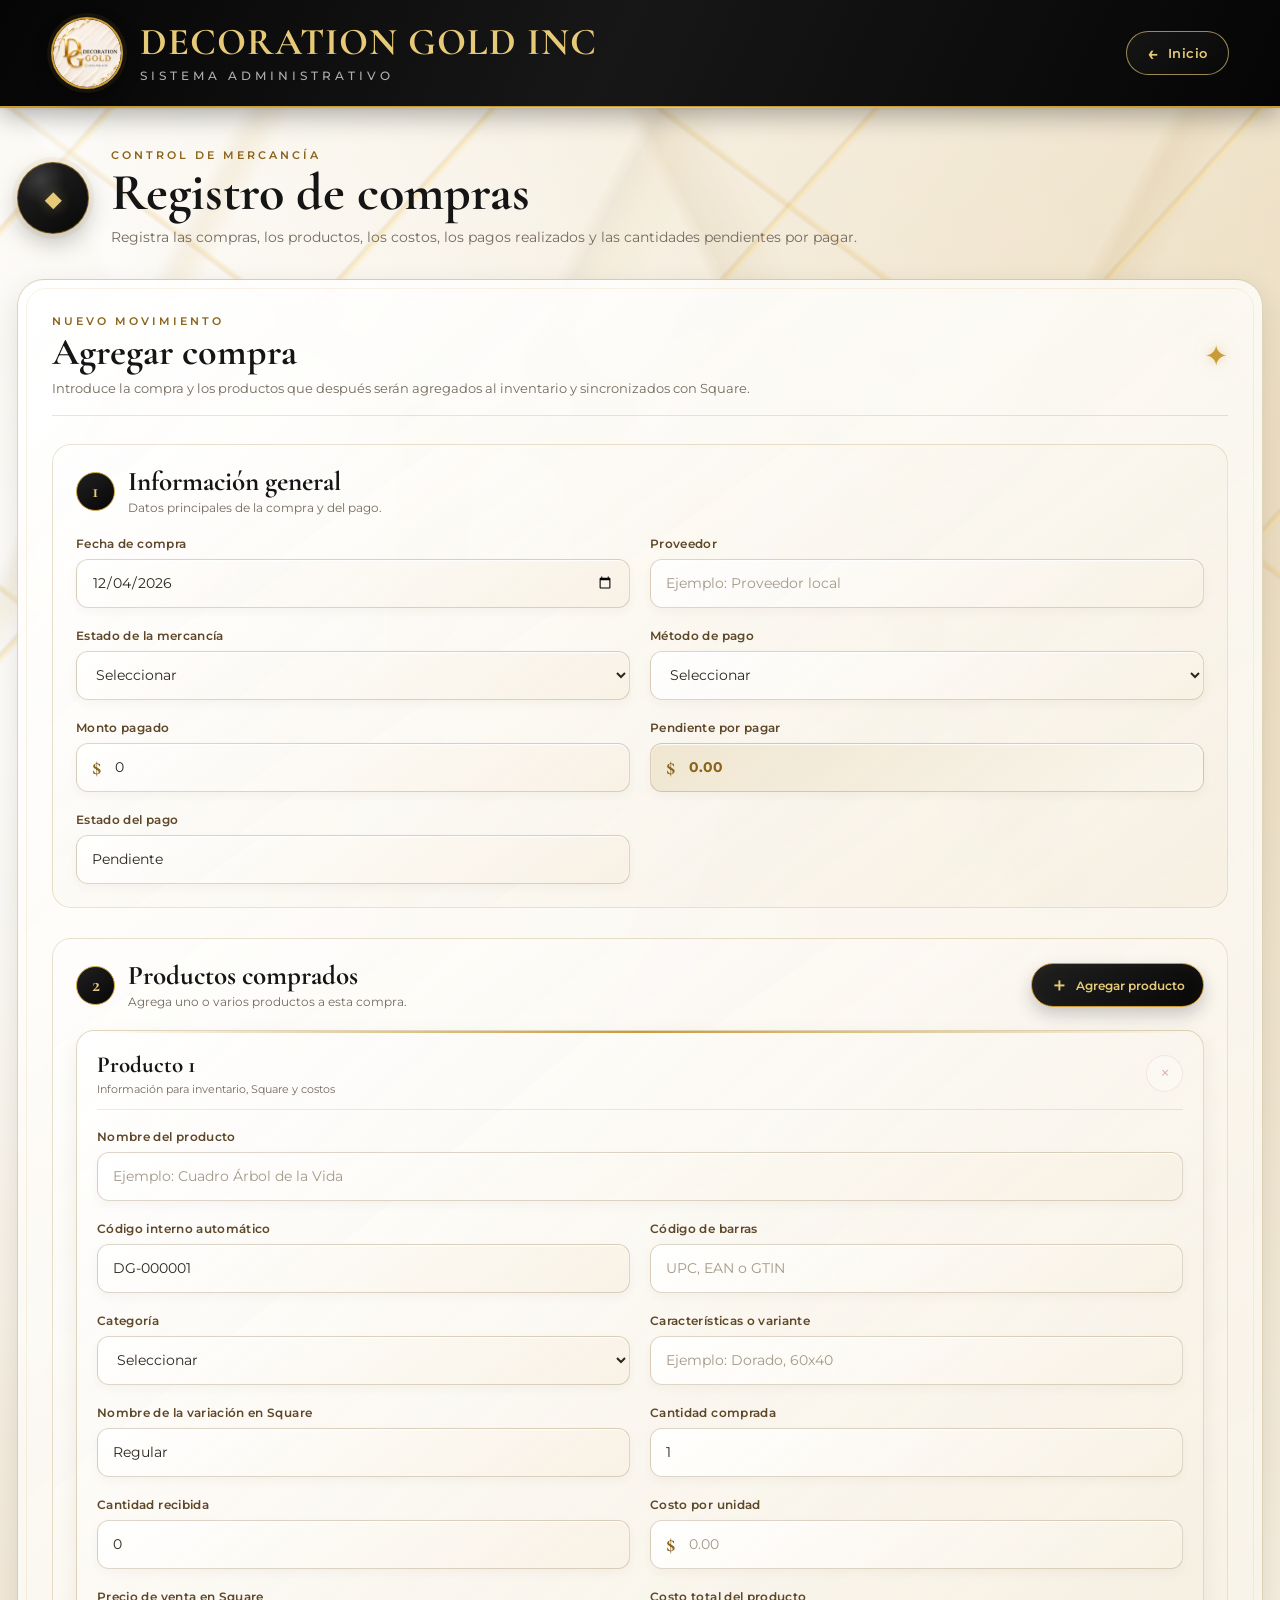
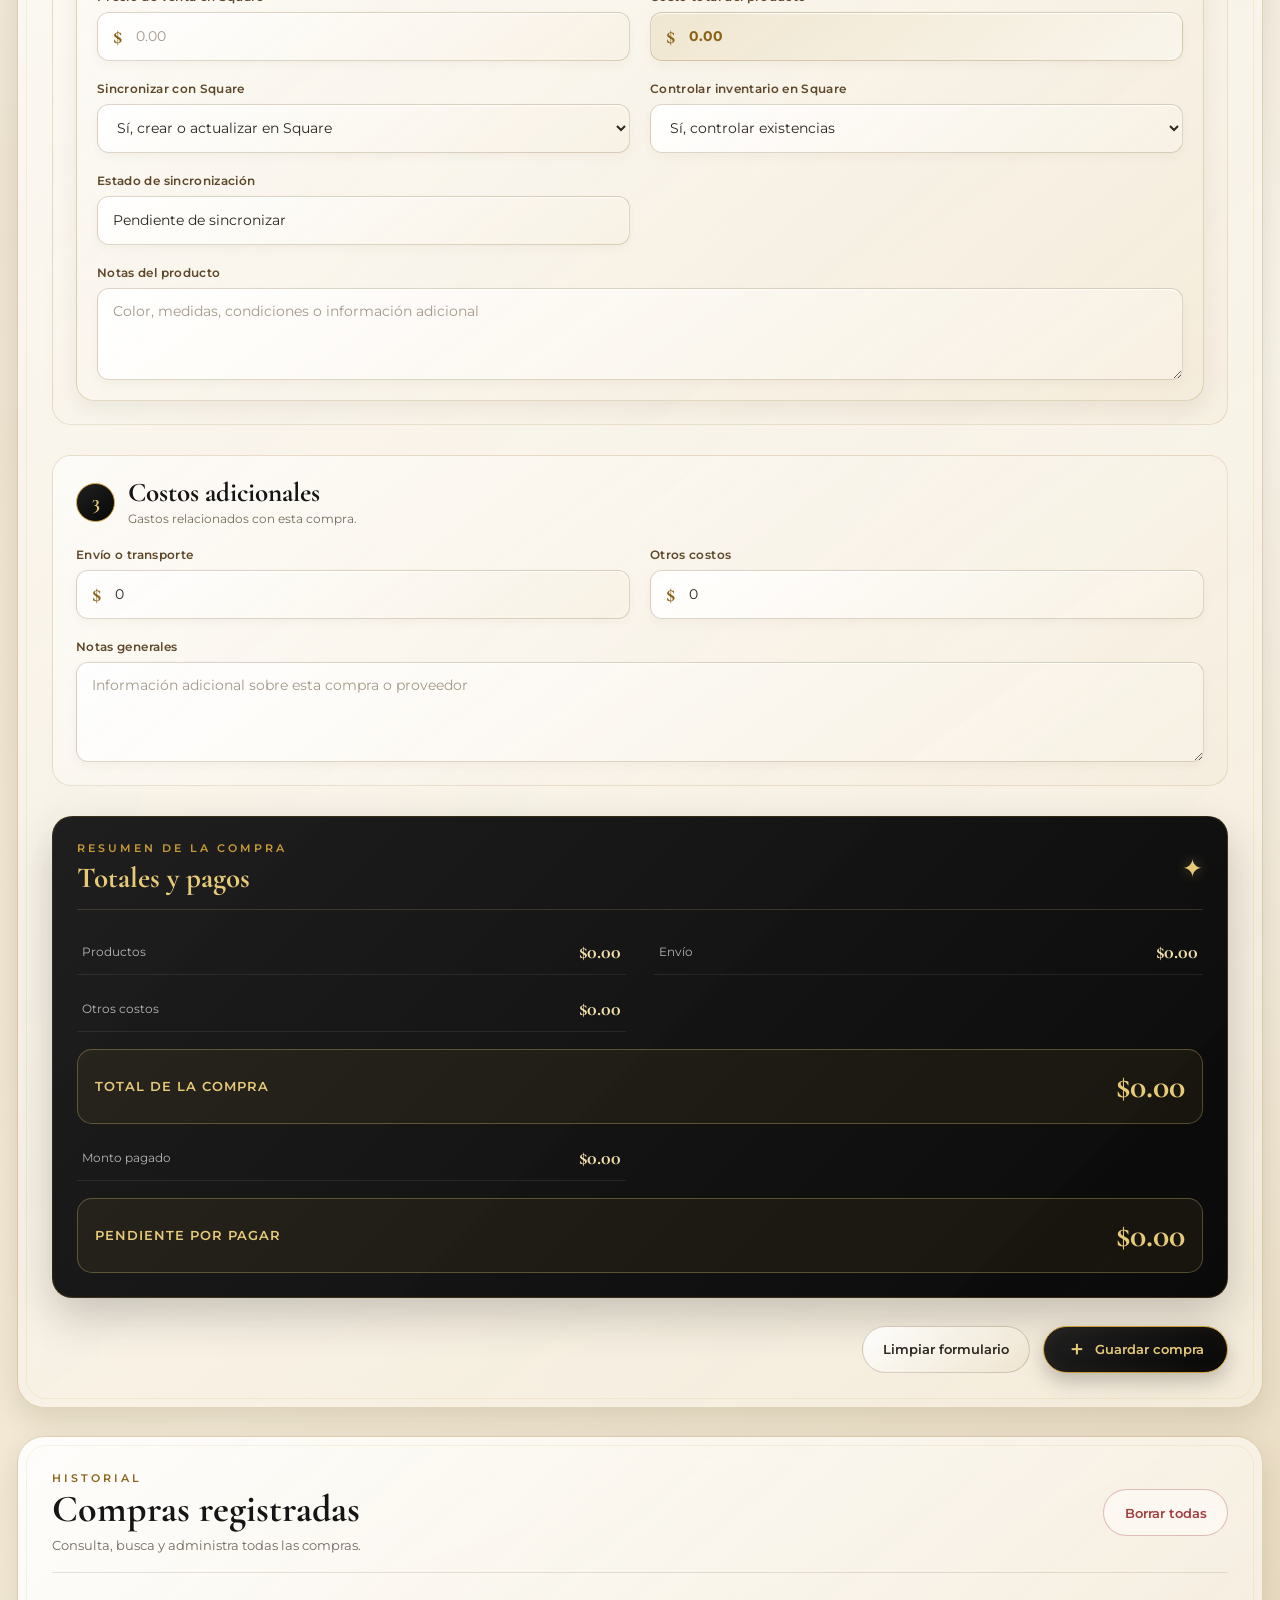
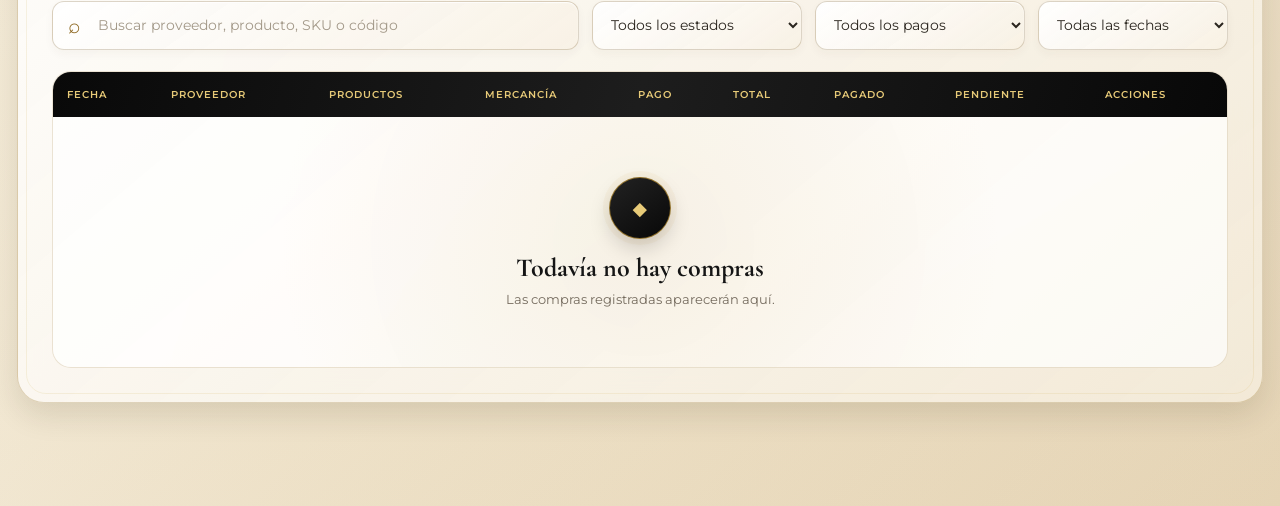
<file: compras.html>
<!DOCTYPE html>
<html lang="es">

<head>

    <meta charset="UTF-8">

    <meta
        name="viewport"
        content="width=device-width, initial-scale=1.0"
    >

    <meta
        name="theme-color"
        content="#080808"
    >

    <title>
        Compras | Decoration Gold INC
    </title>

    <link
        rel="preconnect"
        href="https://fonts.googleapis.com"
    >

    <link
        rel="preconnect"
        href="https://fonts.gstatic.com"
        crossorigin
    >

    <link
        href="https://fonts.googleapis.com/css2?family=Cormorant+Garamond:wght@500;600;700&family=Montserrat:wght@400;500;600;700&display=swap"
        rel="stylesheet"
    >

    <link
        rel="stylesheet"
        href="style.css"
    >

    <link
        rel="stylesheet"
        href="compras.css"
    >

</head>

<body>

    <div class="purchases-page">

        <div
            class="purchases-watermark"
            aria-hidden="true"
        >
            DG
        </div>

        <!-- =====================================================
             CABECERA
             ===================================================== -->

        <header class="purchases-header">

            <a
                href="index.html"
                class="purchases-brand"
                aria-label="Regresar al panel principal"
            >

                <div class="purchases-logo">

                    <img
                        src="LogoRedondo.PNG"
                        alt="Logo de Decoration Gold INC"
                    >

                </div>

                <div class="purchases-brand-text">

                    <h1>
                        DECORATION GOLD INC
                    </h1>

                    <p>
                        SISTEMA ADMINISTRATIVO
                    </p>

                </div>

            </a>

            <a
                href="index.html"
                class="purchases-home-button"
            >

                <span class="purchases-home-arrow">
                    ←
                </span>

                <span class="purchases-home-text">
                    Inicio
                </span>

            </a>

        </header>

        <!-- =====================================================
             CONTENIDO PRINCIPAL
             ===================================================== -->

        <main class="purchases-main">

            <!-- =================================================
                 TÍTULO DEL MÓDULO
                 ================================================= -->

            <section class="purchases-heading">

                <div class="purchases-heading-icon">

                    <span>
                        ◆
                    </span>

                </div>

                <div class="purchases-heading-content">

                    <p class="purchases-eyebrow">
                        CONTROL DE MERCANCÍA
                    </p>

                    <h2>
                        Registro de compras
                    </h2>

                    <p class="purchases-heading-description">
                        Registra las compras, los productos, los costos,
                        los pagos realizados y las cantidades pendientes
                        por pagar.
                    </p>

                </div>

            </section>

            <!-- =================================================
                 PANEL AGREGAR COMPRA
                 ================================================= -->

            <section class="purchases-panel">

                <div class="purchases-panel-header">

                    <div>

                        <p class="purchases-section-label">
                            NUEVO MOVIMIENTO
                        </p>

                        <h3>
                            Agregar compra
                        </h3>

                        <p class="purchases-panel-description">
                            Introduce la compra y los productos que después
                            serán agregados al inventario y sincronizados con Square.
                        </p>

                    </div>

                    <div
                        class="purchases-gold-decoration"
                        aria-hidden="true"
                    >
                        ✦
                    </div>

                </div>

                <form
                    id="purchaseForm"
                    class="purchase-form"
                    autocomplete="off"
                >

                    <!-- =========================================
                         INFORMACIÓN GENERAL
                         ========================================= -->

                    <div class="purchase-form-section">

                        <div class="purchase-subheading">

                            <div class="purchase-subheading-number">
                                1
                            </div>

                            <div>

                                <h4>
                                    Información general
                                </h4>

                                <p>
                                    Datos principales de la compra y del pago.
                                </p>

                            </div>

                        </div>

                        <div class="purchase-form-grid">

                            <div class="purchase-form-group">

                                <label for="purchaseDate">
                                    Fecha de compra
                                </label>

                                <input
                                    type="date"
                                    id="purchaseDate"
                                    required
                                >

                            </div>

                            <div class="purchase-form-group">

                                <label for="purchaseSupplier">
                                    Proveedor
                                </label>

                                <input
                                    type="text"
                                    id="purchaseSupplier"
                                    list="suppliersList"
                                    placeholder="Ejemplo: Proveedor local"
                                    required
                                >

                                <datalist id="suppliersList">

                                    <option value="Alibaba"></option>
                                    <option value="Temu"></option>
                                    <option value="Amazon"></option>
                                    <option value="Proveedor local"></option>
                                    <option value="Home Décor USA"></option>
                                    <option value="Importador de Miami"></option>

                                </datalist>

                            </div>

                            <div class="purchase-form-group">

                                <label for="purchaseStatus">
                                    Estado de la mercancía
                                </label>

                                <select
                                    id="purchaseStatus"
                                    required
                                >

                                    <option value="">
                                        Seleccionar
                                    </option>

                                    <option value="Pendiente">
                                        Pendiente de recibir
                                    </option>

                                    <option value="Recibida">
                                        Recibida completamente
                                    </option>

                                    <option value="Recibida parcialmente">
                                        Recibida parcialmente
                                    </option>

                                    <option value="Cancelada">
                                        Cancelada
                                    </option>

                                </select>

                            </div>

                            <div class="purchase-form-group">

                                <label for="purchasePaymentMethod">
                                    Método de pago
                                </label>

                                <select
                                    id="purchasePaymentMethod"
                                    required
                                >

                                    <option value="">
                                        Seleccionar
                                    </option>

                                    <option value="Efectivo">
                                        Efectivo
                                    </option>

                                    <option value="Tarjeta">
                                        Tarjeta
                                    </option>

                                    <option value="Transferencia">
                                        Transferencia bancaria
                                    </option>

                                    <option value="Cheque">
                                        Cheque
                                    </option>

                                    <option value="PayPal">
                                        PayPal
                                    </option>

                                    <option value="Financiamiento">
                                        Financiamiento
                                    </option>

                                    <option value="Otro">
                                        Otro
                                    </option>

                                </select>

                            </div>

                            <div class="purchase-form-group">

                                <label for="purchaseAmountPaid">
                                    Monto pagado
                                </label>

                                <div class="purchase-money-input">

                                    <span>
                                        $
                                    </span>

                                    <input
                                        type="number"
                                        id="purchaseAmountPaid"
                                        min="0"
                                        step="0.01"
                                        value="0"
                                        placeholder="0.00"
                                        required
                                    >

                                </div>

                            </div>

                            <div class="purchase-form-group">

                                <label for="purchasePendingBalance">
                                    Pendiente por pagar
                                </label>

                                <div class="purchase-money-input purchase-readonly-money">

                                    <span>
                                        $
                                    </span>

                                    <input
                                        type="text"
                                        id="purchasePendingBalance"
                                        value="0.00"
                                        readonly
                                    >

                                </div>

                            </div>

                            <div class="purchase-form-group">

                                <label for="purchasePaymentStatus">
                                    Estado del pago
                                </label>

                                <input
                                    type="text"
                                    id="purchasePaymentStatus"
                                    value="Pendiente"
                                    readonly
                                >

                            </div>

                        </div>

                    </div>

                    <!-- =========================================
                         PRODUCTOS
                         ========================================= -->

                    <div class="purchase-form-section">

                        <div class="purchase-subheading purchase-subheading-products">

                            <div class="purchase-subheading-left">

                                <div class="purchase-subheading-number">
                                    2
                                </div>

                                <div>

                                    <h4>
                                        Productos comprados
                                    </h4>

                                    <p>
                                        Agrega uno o varios productos a esta compra.
                                    </p>

                                </div>

                            </div>

                            <button
                                type="button"
                                id="addProductButton"
                                class="add-product-button"
                            >

                                <span>
                                    ＋
                                </span>

                                Agregar producto

                            </button>

                        </div>

                        <div
                            id="purchaseItemsContainer"
                            class="purchase-items-container"
                        >

                            <!-- =================================
                                 PRIMER PRODUCTO
                                 ================================= -->

                            <article
                                class="purchase-item-card"
                                data-item-index="0"
                            >

                                <div class="purchase-item-header">

                                    <div>

                                        <span class="purchase-item-number">
                                            Producto 1
                                        </span>

                                        <small>
                                            Información para inventario, Square y costos
                                        </small>

                                    </div>

                                    <button
                                        type="button"
                                        class="remove-product-button"
                                        aria-label="Eliminar producto"
                                        title="Eliminar producto"
                                        disabled
                                    >
                                        ×
                                    </button>

                                </div>

                                <div class="purchase-item-grid">

                                    <div class="purchase-form-group purchase-item-name-group">

                                        <label>
                                            Nombre del producto
                                        </label>

                                        <input
                                            type="text"
                                            class="item-name"
                                            placeholder="Ejemplo: Cuadro Árbol de la Vida"
                                            required
                                        >

                                    </div>

                                    <div class="purchase-form-group">

                                        <label>
                                            Código interno automático
                                        </label>

                                        <input
                                            type="text"
                                            class="item-sku"
                                            placeholder="Se generará automáticamente"
                                            readonly
                                        >

                                    </div>

                                    <div class="purchase-form-group">

                                        <label>
                                            Código de barras
                                        </label>

                                        <input
                                            type="text"
                                            class="item-barcode"
                                            placeholder="UPC, EAN o GTIN"
                                        >

                                    </div>

                                    <div class="purchase-form-group">

                                        <label>
                                            Categoría
                                        </label>

                                        <select
                                            class="item-category"
                                            required
                                        >

                                            <option value="">
                                                Seleccionar
                                            </option>

                                            <option value="Cuadros">
                                                Cuadros
                                            </option>

                                            <option value="Relojes">
                                                Relojes
                                            </option>

                                            <option value="Muebles">
                                                Muebles
                                            </option>

                                            <option value="Flores y arreglos">
                                                Flores y arreglos
                                            </option>

                                            <option value="Espejos">
                                                Espejos
                                            </option>

                                            <option value="Figuras decorativas">
                                                Figuras decorativas
                                            </option>

                                            <option value="Decoración de cocina">
                                                Decoración de cocina
                                            </option>

                                            <option value="Decoración de baño">
                                                Decoración de baño
                                            </option>

                                            <option value="Textiles">
                                                Textiles
                                            </option>

                                            <option value="Iluminación">
                                                Iluminación
                                            </option>

                                            <option value="Otros">
                                                Otros
                                            </option>

                                        </select>

                                    </div>

                                    <div class="purchase-form-group">

                                        <label>
                                            Características o variante
                                        </label>

                                        <input
                                            type="text"
                                            class="item-variant"
                                            placeholder="Ejemplo: Dorado, 60x40"
                                        >

                                    </div>

                                    <div class="purchase-form-group">

                                        <label>
                                            Nombre de la variación en Square
                                        </label>

                                        <input
                                            type="text"
                                            class="item-variation-name"
                                            value="Regular"
                                            placeholder="Ejemplo: Dorado / 60x40"
                                        >

                                    </div>

                                    <div class="purchase-form-group">

                                        <label>
                                            Cantidad comprada
                                        </label>

                                        <input
                                            type="number"
                                            class="item-quantity"
                                            min="1"
                                            step="1"
                                            value="1"
                                            required
                                        >

                                    </div>

                                    <div class="purchase-form-group">

                                        <label>
                                            Cantidad recibida
                                        </label>

                                        <input
                                            type="number"
                                            class="item-received-quantity"
                                            min="0"
                                            step="1"
                                            value="0"
                                        >

                                    </div>

                                    <div class="purchase-form-group">

                                        <label>
                                            Costo por unidad
                                        </label>

                                        <div class="purchase-money-input">

                                            <span>
                                                $
                                            </span>

                                            <input
                                                type="number"
                                                class="item-unit-cost"
                                                min="0"
                                                step="0.01"
                                                placeholder="0.00"
                                                required
                                            >

                                        </div>

                                    </div>

                                    <div class="purchase-form-group">

                                        <label>
                                            Precio de venta en Square
                                        </label>

                                        <div class="purchase-money-input">

                                            <span>
                                                $
                                            </span>

                                            <input
                                                type="number"
                                                class="item-sale-price"
                                                min="0"
                                                step="0.01"
                                                placeholder="0.00"
                                            >

                                        </div>

                                    </div>

                                    <div class="purchase-form-group">

                                        <label>
                                            Costo total del producto
                                        </label>

                                        <div class="purchase-money-input purchase-readonly-money">

                                            <span>
                                                $
                                            </span>

                                            <input
                                                type="text"
                                                class="item-total"
                                                value="0.00"
                                                readonly
                                            >

                                        </div>

                                    </div>

                                    <!-- =========================
                                         CONFIGURACIÓN DE SQUARE
                                         ========================= -->

                                    <div class="purchase-form-group">

                                        <label>
                                            Sincronizar con Square
                                        </label>

                                        <select class="item-square-enabled">

                                            <option value="true">
                                                Sí, crear o actualizar en Square
                                            </option>

                                            <option value="false">
                                                No enviar a Square
                                            </option>

                                        </select>

                                    </div>

                                    <div class="purchase-form-group">

                                        <label>
                                            Controlar inventario en Square
                                        </label>

                                        <select class="item-track-inventory">

                                            <option value="true">
                                                Sí, controlar existencias
                                            </option>

                                            <option value="false">
                                                No controlar existencias
                                            </option>

                                        </select>

                                    </div>

                                    <div class="purchase-form-group">

                                        <label>
                                            Estado de sincronización
                                        </label>

                                        <input
                                            type="text"
                                            class="item-sync-status"
                                            value="Pendiente de sincronizar"
                                            readonly
                                        >

                                    </div>

                                    <input
                                        type="hidden"
                                        class="item-square-item-id"
                                    >

                                    <input
                                        type="hidden"
                                        class="item-square-variation-id"
                                    >

                                    <input
                                        type="hidden"
                                        class="item-inventory-synced-quantity"
                                        value="0"
                                    >

                                    <div class="purchase-form-group purchase-item-notes-group">

                                        <label>
                                            Notas del producto
                                        </label>

                                        <textarea
                                            class="item-notes"
                                            rows="2"
                                            placeholder="Color, medidas, condiciones o información adicional"
                                        ></textarea>

                                    </div>

                                </div>

                            </article>

                        </div>

                    </div>

                    <!-- =========================================
                         COSTOS ADICIONALES
                         ========================================= -->

                    <div class="purchase-form-section">

                        <div class="purchase-subheading">

                            <div class="purchase-subheading-number">
                                3
                            </div>

                            <div>

                                <h4>
                                    Costos adicionales
                                </h4>

                                <p>
                                    Gastos relacionados con esta compra.
                                </p>

                            </div>

                        </div>

                        <div class="purchase-form-grid">

                            <div class="purchase-form-group">

                                <label for="purchaseShipping">
                                    Envío o transporte
                                </label>

                                <div class="purchase-money-input">

                                    <span>
                                        $
                                    </span>

                                    <input
                                        type="number"
                                        id="purchaseShipping"
                                        min="0"
                                        step="0.01"
                                        value="0"
                                        placeholder="0.00"
                                    >

                                </div>

                            </div>

                            <div class="purchase-form-group">

                                <label for="purchaseOtherCosts">
                                    Otros costos
                                </label>

                                <div class="purchase-money-input">

                                    <span>
                                        $
                                    </span>

                                    <input
                                        type="number"
                                        id="purchaseOtherCosts"
                                        min="0"
                                        step="0.01"
                                        value="0"
                                        placeholder="0.00"
                                    >

                                </div>

                            </div>

                            <div class="purchase-form-group purchase-full-width">

                                <label for="purchaseNotes">
                                    Notas generales
                                </label>

                                <textarea
                                    id="purchaseNotes"
                                    rows="4"
                                    placeholder="Información adicional sobre esta compra o proveedor"
                                ></textarea>

                            </div>

                        </div>

                    </div>

                    <!-- =========================================
                         RESUMEN DE TOTALES
                         ========================================= -->

                    <div class="purchase-totals-section">

                        <div class="purchase-totals-heading">

                            <div>

                                <p class="purchases-section-label">
                                    RESUMEN DE LA COMPRA
                                </p>

                                <h4>
                                    Totales y pagos
                                </h4>

                            </div>

                            <span class="purchase-totals-decoration">
                                ✦
                            </span>

                        </div>

                        <div class="purchase-totals-grid">

                            <div class="purchase-total-line">

                                <span>
                                    Productos
                                </span>

                                <strong id="productsSubtotal">
                                    $0.00
                                </strong>

                            </div>

                            <div class="purchase-total-line">

                                <span>
                                    Envío
                                </span>

                                <strong id="shippingTotal">
                                    $0.00
                                </strong>

                            </div>

                            <div class="purchase-total-line">

                                <span>
                                    Otros costos
                                </span>

                                <strong id="otherCostsTotal">
                                    $0.00
                                </strong>

                            </div>

                            <div class="purchase-total-line purchase-grand-total">

                                <span>
                                    Total de la compra
                                </span>

                                <strong id="purchaseGrandTotal">
                                    $0.00
                                </strong>

                            </div>

                            <div class="purchase-total-line">

                                <span>
                                    Monto pagado
                                </span>

                                <strong id="amountPaidTotal">
                                    $0.00
                                </strong>

                            </div>

                            <div class="purchase-total-line purchase-grand-total">

                                <span>
                                    Pendiente por pagar
                                </span>

                                <strong id="pendingBalanceTotal">
                                    $0.00
                                </strong>

                            </div>

                        </div>

                    </div>

                    <!-- =========================================
                         BOTONES
                         ========================================= -->

                    <div class="purchase-form-actions">

                        <button
                            type="reset"
                            id="clearPurchaseButton"
                            class="purchase-secondary-button"
                        >
                            Limpiar formulario
                        </button>

                        <button
                            type="submit"
                            class="purchase-primary-button"
                        >

                            <span>
                                ＋
                            </span>

                            Guardar compra

                        </button>

                    </div>

                </form>

            </section>

            <!-- =================================================
                 HISTORIAL
                 ================================================= -->

            <section class="purchases-panel purchases-history-panel">

                <div class="purchases-panel-header">

                    <div>

                        <p class="purchases-section-label">
                            HISTORIAL
                        </p>

                        <h3>
                            Compras registradas
                        </h3>

                        <p class="purchases-panel-description">
                            Consulta, busca y administra todas las compras.
                        </p>

                    </div>

                    <button
                        type="button"
                        id="deleteAllPurchasesButton"
                        class="delete-all-purchases-button"
                    >
                        Borrar todas
                    </button>

                </div>

                <!-- =============================================
                     FILTROS
                     ============================================= -->

                <div class="purchase-filters">

                    <div class="purchase-search-box">

                        <span aria-hidden="true">
                            ⌕
                        </span>

                        <input
                            type="search"
                            id="purchaseSearch"
                            placeholder="Buscar proveedor, producto, SKU o código"
                        >

                    </div>

                    <select id="purchaseStatusFilter">

                        <option value="Todos">
                            Todos los estados
                        </option>

                        <option value="Pendiente">
                            Pendiente
                        </option>

                        <option value="Recibida">
                            Recibida
                        </option>

                        <option value="Recibida parcialmente">
                            Recibida parcialmente
                        </option>

                        <option value="Cancelada">
                            Cancelada
                        </option>

                    </select>

                    <select id="purchasePaymentFilter">

                        <option value="Todos">
                            Todos los pagos
                        </option>

                        <option value="Pagada">
                            Pagada
                        </option>

                        <option value="Pendiente">
                            Pendiente
                        </option>

                        <option value="Pago parcial">
                            Pago parcial
                        </option>

                    </select>

                    <select id="purchasePeriodFilter">

                        <option value="Todos">
                            Todas las fechas
                        </option>

                        <option value="Hoy">
                            Hoy
                        </option>

                        <option value="Semana">
                            Esta semana
                        </option>

                        <option value="Mes">
                            Este mes
                        </option>

                    </select>

                </div>

                <!-- =============================================
                     TABLA
                     ============================================= -->

                <div class="purchases-table-wrapper">

                    <table class="purchases-table">

                        <thead>

                            <tr>

                                <th>
                                    Fecha
                                </th>

                                <th>
                                    Proveedor
                                </th>

                                <th>
                                    Productos
                                </th>

                                <th>
                                    Mercancía
                                </th>

                                <th>
                                    Pago
                                </th>

                                <th>
                                    Total
                                </th>

                                <th>
                                    Pagado
                                </th>

                                <th>
                                    Pendiente
                                </th>

                                <th>
                                    Acciones
                                </th>

                            </tr>

                        </thead>

                        <tbody id="purchasesTableBody">

                            <tr class="purchases-empty-row">

                                <td colspan="9">

                                    <div class="purchases-empty-state">

                                        <div class="purchases-empty-icon">
                                            ◆
                                        </div>

                                        <strong>
                                            Todavía no hay compras
                                        </strong>

                                        <span>
                                            Las compras que registres aparecerán aquí.
                                        </span>

                                    </div>

                                </td>

                            </tr>

                        </tbody>

                    </table>

                </div>

            </section>

        </main>

        <!-- =====================================================
             MODAL DE DETALLES
             ===================================================== -->

        <div
            id="purchaseDetailsModal"
            class="purchase-modal"
            aria-hidden="true"
        >

            <div
                class="purchase-modal-overlay"
                data-close-modal="true"
            ></div>

            <section
                class="purchase-modal-content"
                role="dialog"
                aria-modal="true"
                aria-labelledby="purchaseModalTitle"
            >

                <div class="purchase-modal-header">

                    <div>

                        <p class="purchases-section-label">
                            DETALLES
                        </p>

                        <h3 id="purchaseModalTitle">
                            Información de la compra
                        </h3>

                    </div>

                    <button
                        type="button"
                        id="closePurchaseModalButton"
                        class="purchase-modal-close"
                        aria-label="Cerrar ventana"
                    >
                        ×
                    </button>

                </div>

                <div
                    id="purchaseModalBody"
                    class="purchase-modal-body"
                >
                </div>

            </section>

        </div>

        <!-- =====================================================
             NOTIFICACIÓN
             ===================================================== -->

        <div
            id="purchaseNotification"
            class="purchase-notification"
            role="status"
            aria-live="polite"
        >
            Compra guardada correctamente
        </div>

    </div>

    <!-- =========================================================
         PLANTILLA PARA AGREGAR PRODUCTOS NUEVOS
         ========================================================= -->

    <template id="purchaseItemTemplate">

        <article
            class="purchase-item-card"
            data-item-index=""
        >

            <div class="purchase-item-header">

                <div>

                    <span class="purchase-item-number">
                        Producto
                    </span>

                    <small>
                        Información para inventario, Square y costos
                    </small>

                </div>

                <button
                    type="button"
                    class="remove-product-button"
                    aria-label="Eliminar producto"
                    title="Eliminar producto"
                >
                    ×
                </button>

            </div>

            <div class="purchase-item-grid">

                <div class="purchase-form-group purchase-item-name-group">

                    <label>
                        Nombre del producto
                    </label>

                    <input
                        type="text"
                        class="item-name"
                        placeholder="Ejemplo: Cuadro Árbol de la Vida"
                        required
                    >

                </div>

                <div class="purchase-form-group">

                    <label>
                        Código interno automático
                    </label>

                    <input
                        type="text"
                        class="item-sku"
                        placeholder="Se generará automáticamente"
                        readonly
                    >

                </div>

                <div class="purchase-form-group">

                    <label>
                        Código de barras
                    </label>

                    <input
                        type="text"
                        class="item-barcode"
                        placeholder="UPC, EAN o GTIN"
                    >

                </div>

                <div class="purchase-form-group">

                    <label>
                        Categoría
                    </label>

                    <select
                        class="item-category"
                        required
                    >

                        <option value="">
                            Seleccionar
                        </option>

                        <option value="Cuadros">
                            Cuadros
                        </option>

                        <option value="Relojes">
                            Relojes
                        </option>

                        <option value="Muebles">
                            Muebles
                        </option>

                        <option value="Flores y arreglos">
                            Flores y arreglos
                        </option>

                        <option value="Espejos">
                            Espejos
                        </option>

                        <option value="Figuras decorativas">
                            Figuras decorativas
                        </option>

                        <option value="Decoración de cocina">
                            Decoración de cocina
                        </option>

                        <option value="Decoración de baño">
                            Decoración de baño
                        </option>

                        <option value="Textiles">
                            Textiles
                        </option>

                        <option value="Iluminación">
                            Iluminación
                        </option>

                        <option value="Otros">
                            Otros
                        </option>

                    </select>

                </div>

                <div class="purchase-form-group">

                    <label>
                        Características o variante
                    </label>

                    <input
                        type="text"
                        class="item-variant"
                        placeholder="Ejemplo: Dorado, 60x40"
                    >

                </div>

                <div class="purchase-form-group">

                    <label>
                        Nombre de la variación en Square
                    </label>

                    <input
                        type="text"
                        class="item-variation-name"
                        value="Regular"
                        placeholder="Ejemplo: Dorado / 60x40"
                    >

                </div>

                <div class="purchase-form-group">

                    <label>
                        Cantidad comprada
                    </label>

                    <input
                        type="number"
                        class="item-quantity"
                        min="1"
                        step="1"
                        value="1"
                        required
                    >

                </div>

                <div class="purchase-form-group">

                    <label>
                        Cantidad recibida
                    </label>

                    <input
                        type="number"
                        class="item-received-quantity"
                        min="0"
                        step="1"
                        value="0"
                    >

                </div>

                <div class="purchase-form-group">

                    <label>
                        Costo por unidad
                    </label>

                    <div class="purchase-money-input">

                        <span>
                            $
                        </span>

                        <input
                            type="number"
                            class="item-unit-cost"
                            min="0"
                            step="0.01"
                            placeholder="0.00"
                            required
                        >

                    </div>

                </div>

                <div class="purchase-form-group">

                    <label>
                        Precio de venta en Square
                    </label>

                    <div class="purchase-money-input">

                        <span>
                            $
                        </span>

                        <input
                            type="number"
                            class="item-sale-price"
                            min="0"
                            step="0.01"
                            placeholder="0.00"
                        >

                    </div>

                </div>

                <div class="purchase-form-group">

                    <label>
                        Costo total del producto
                    </label>

                    <div class="purchase-money-input purchase-readonly-money">

                        <span>
                            $
                        </span>

                        <input
                            type="text"
                            class="item-total"
                            value="0.00"
                            readonly
                        >

                    </div>

                </div>

                <!-- =============================================
                     CONFIGURACIÓN DE SQUARE
                     ============================================= -->

                <div class="purchase-form-group">

                    <label>
                        Sincronizar con Square
                    </label>

                    <select class="item-square-enabled">

                        <option value="true">
                            Sí, crear o actualizar en Square
                        </option>

                        <option value="false">
                            No enviar a Square
                        </option>

                    </select>

                </div>

                <div class="purchase-form-group">

                    <label>
                        Controlar inventario en Square
                    </label>

                    <select class="item-track-inventory">

                        <option value="true">
                            Sí, controlar existencias
                        </option>

                        <option value="false">
                            No controlar existencias
                        </option>

                    </select>

                </div>

                <div class="purchase-form-group">

                    <label>
                        Estado de sincronización
                    </label>

                    <input
                        type="text"
                        class="item-sync-status"
                        value="Pendiente de sincronizar"
                        readonly
                    >

                </div>

                <input
                    type="hidden"
                    class="item-square-item-id"
                >

                <input
                    type="hidden"
                    class="item-square-variation-id"
                >

                <input
                    type="hidden"
                    class="item-inventory-synced-quantity"
                    value="0"
                >

                <div class="purchase-form-group purchase-item-notes-group">

                    <label>
                        Notas del producto
                    </label>

                    <textarea
                        class="item-notes"
                        rows="2"
                        placeholder="Color, medidas, condiciones o información adicional"
                    ></textarea>

                </div>

            </div>

        </article>

    </template>

    <script src="compras.js"></script>

</body>

</html>
</file>
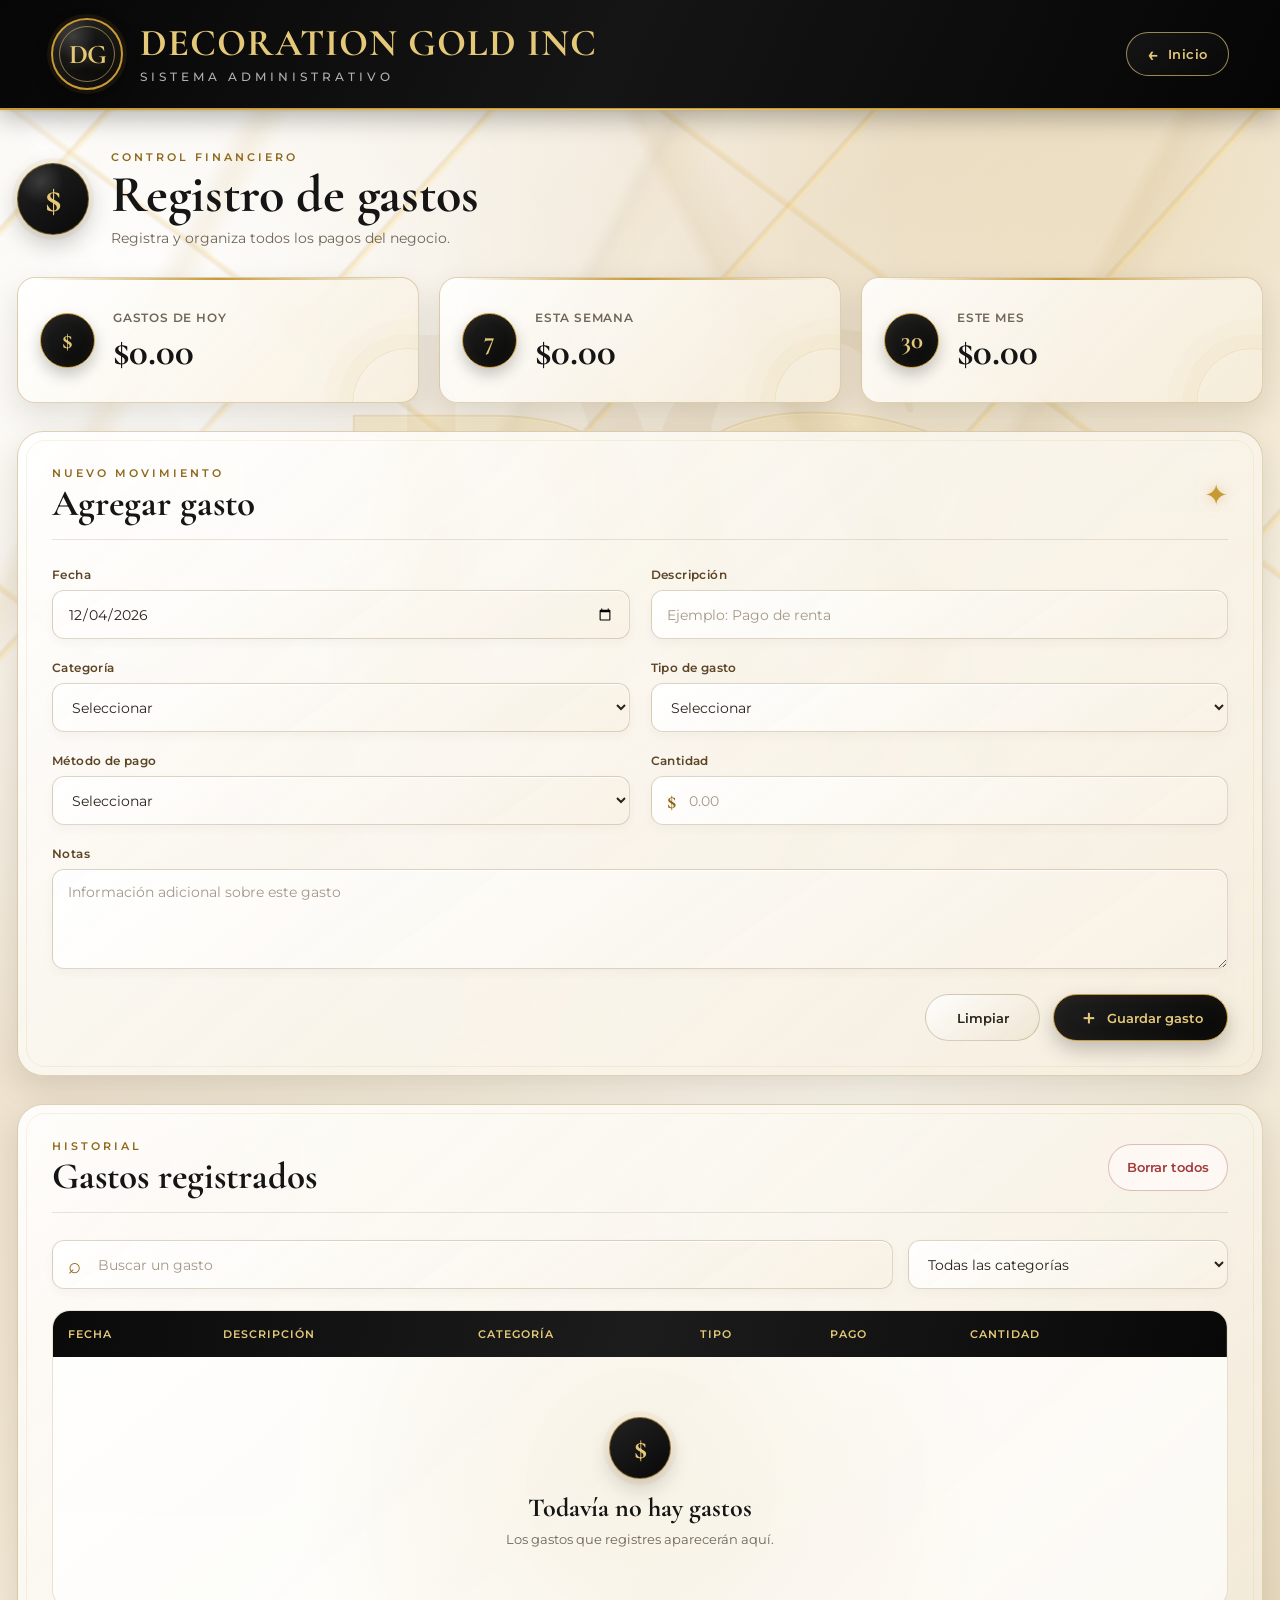
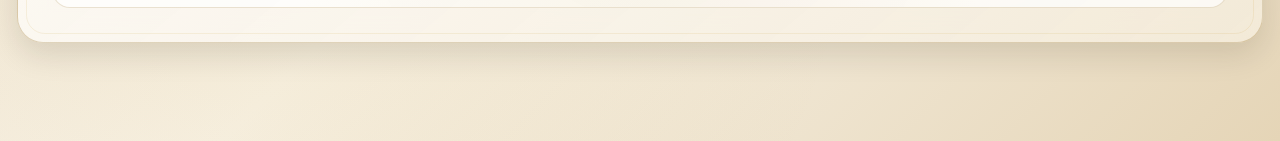
<file: gastos.html>
<!DOCTYPE html>
<html lang="es">
<head>
    <meta charset="UTF-8">

    <meta
        name="viewport"
        content="width=device-width, initial-scale=1.0"
    >

    <title>Gastos | Decoration Gold INC</title>

    <link
        rel="preconnect"
        href="https://fonts.googleapis.com"
    >

    <link
        rel="preconnect"
        href="https://fonts.gstatic.com"
        crossorigin
    >

    <link
        href="https://fonts.googleapis.com/css2?family=Cormorant+Garamond:wght@500;600;700&family=Montserrat:wght@400;500;600&display=swap"
        rel="stylesheet"
    >

    <link
        rel="stylesheet"
        href="style.css"
    >

    <link
        rel="stylesheet"
        href="gastos.css"
    >
</head>

<body>

    <div class="page-background">

        <div class="watermark">
            DG
        </div>

        <header class="main-header">

            <a
                class="logo-area"
                href="index.html"
                aria-label="Regresar al inicio"
            >
                <div class="round-logo">
                    <span>DG</span>
                </div>

                <div class="business-title">
                    <h1>DECORATION GOLD INC</h1>
                    <p>SISTEMA ADMINISTRATIVO</p>
                </div>
            </a>

            <a
                class="back-button"
                href="index.html"
            >
                <span class="back-arrow">←</span>
                <span>Inicio</span>
            </a>

        </header>

        <main class="expenses-container">

            <section class="module-heading">

                <div class="heading-icon">
                    $
                </div>

                <div>
                    <p class="section-label">
                        CONTROL FINANCIERO
                    </p>

                    <h2>
                        Registro de gastos
                    </h2>

                    <p class="heading-description">
                        Registra y organiza todos los pagos del negocio.
                    </p>
                </div>

            </section>

            <section class="summary-grid">

                <article class="summary-card">

                    <div class="summary-icon">
                        $
                    </div>

                    <div class="summary-content">
                        <span>Gastos de hoy</span>

                        <strong id="todayExpenses">
                            $0.00
                        </strong>
                    </div>

                </article>

                <article class="summary-card">

                    <div class="summary-icon">
                        7
                    </div>

                    <div class="summary-content">
                        <span>Esta semana</span>

                        <strong id="weekExpenses">
                            $0.00
                        </strong>
                    </div>

                </article>

                <article class="summary-card">

                    <div class="summary-icon">
                        30
                    </div>

                    <div class="summary-content">
                        <span>Este mes</span>

                        <strong id="monthExpenses">
                            $0.00
                        </strong>
                    </div>

                </article>

            </section>

            <section class="expenses-panel">

                <div class="panel-header">

                    <div>
                        <p class="section-label">
                            NUEVO MOVIMIENTO
                        </p>

                        <h3>
                            Agregar gasto
                        </h3>
                    </div>

                    <div class="gold-decoration">
                        ✦
                    </div>

                </div>

                <form
                    id="expenseForm"
                    class="expense-form"
                >

                    <div class="form-group">

                        <label for="expenseDate">
                            Fecha
                        </label>

                        <input
                            type="date"
                            id="expenseDate"
                            required
                        >

                    </div>

                    <div class="form-group">

                        <label for="expenseDescription">
                            Descripción
                        </label>

                        <input
                            type="text"
                            id="expenseDescription"
                            placeholder="Ejemplo: Pago de renta"
                            required
                        >

                    </div>

                    <div class="form-group">

                        <label for="expenseCategory">
                            Categoría
                        </label>

                        <select
                            id="expenseCategory"
                            required
                        >
                            <option value="">
                                Seleccionar
                            </option>

                            <option value="Renta">
                                Renta
                            </option>

                            <option value="Empleados">
                                Empleados
                            </option>

                            <option value="Mercancía">
                                Compra de mercancía
                            </option>

                            <option value="Servicios">
                                Electricidad, agua o internet
                            </option>

                            <option value="Transporte">
                                Transporte y envíos
                            </option>

                            <option value="Permisos">
                                Permisos y licencias
                            </option>

                            <option value="Publicidad">
                                Publicidad
                            </option>

                            <option value="Mantenimiento">
                                Mantenimiento
                            </option>

                            <option value="Materiales">
                                Materiales y suministros
                            </option>

                            <option value="Impuestos">
                                Impuestos
                            </option>

                            <option value="Otros">
                                Otros
                            </option>
                        </select>

                    </div>

                    <div class="form-group">

                        <label for="expenseType">
                            Tipo de gasto
                        </label>

                        <select
                            id="expenseType"
                            required
                        >
                            <option value="">
                                Seleccionar
                            </option>

                            <option value="Fijo">
                                Gasto fijo
                            </option>

                            <option value="Variable">
                                Gasto variable
                            </option>
                        </select>

                    </div>

                    <div class="form-group">

                        <label for="expensePayment">
                            Método de pago
                        </label>

                        <select
                            id="expensePayment"
                            required
                        >
                            <option value="">
                                Seleccionar
                            </option>

                            <option value="Efectivo">
                                Efectivo
                            </option>

                            <option value="Tarjeta">
                                Tarjeta
                            </option>

                            <option value="Transferencia">
                                Transferencia
                            </option>

                            <option value="Cheque">
                                Cheque
                            </option>

                            <option value="Square">
                                Square
                            </option>

                            <option value="Otro">
                                Otro
                            </option>
                        </select>

                    </div>

                    <div class="form-group">

                        <label for="expenseAmount">
                            Cantidad
                        </label>

                        <div class="money-input">

                            <span>$</span>

                            <input
                                type="number"
                                id="expenseAmount"
                                min="0"
                                step="0.01"
                                placeholder="0.00"
                                required
                            >

                        </div>

                    </div>

                    <div class="form-group full-width">

                        <label for="expenseNotes">
                            Notas
                        </label>

                        <textarea
                            id="expenseNotes"
                            rows="3"
                            placeholder="Información adicional sobre este gasto"
                        ></textarea>

                    </div>

                    <div class="form-actions full-width">

                        <button
                            type="reset"
                            class="secondary-button"
                        >
                            Limpiar
                        </button>

                        <button
                            type="submit"
                            class="primary-button"
                        >
                            <span>＋</span>
                            Guardar gasto
                        </button>

                    </div>

                </form>

            </section>

            <section class="expenses-panel">

                <div class="panel-header">

                    <div>
                        <p class="section-label">
                            HISTORIAL
                        </p>

                        <h3>
                            Gastos registrados
                        </h3>
                    </div>

                    <button
                        type="button"
                        id="deleteAllButton"
                        class="delete-all-button"
                    >
                        Borrar todos
                    </button>

                </div>

                <div class="filters-row">

                    <div class="search-box">

                        <span>⌕</span>

                        <input
                            type="search"
                            id="expenseSearch"
                            placeholder="Buscar un gasto"
                        >

                    </div>

                    <select id="categoryFilter">

                        <option value="Todas">
                            Todas las categorías
                        </option>

                        <option value="Renta">
                            Renta
                        </option>

                        <option value="Empleados">
                            Empleados
                        </option>

                        <option value="Mercancía">
                            Mercancía
                        </option>

                        <option value="Servicios">
                            Servicios
                        </option>

                        <option value="Transporte">
                            Transporte
                        </option>

                        <option value="Permisos">
                            Permisos
                        </option>

                        <option value="Publicidad">
                            Publicidad
                        </option>

                        <option value="Mantenimiento">
                            Mantenimiento
                        </option>

                        <option value="Materiales">
                            Materiales
                        </option>

                        <option value="Impuestos">
                            Impuestos
                        </option>

                        <option value="Otros">
                            Otros
                        </option>

                    </select>

                </div>

                <div class="table-wrapper">

                    <table class="expenses-table">

                        <thead>
                            <tr>
                                <th>Fecha</th>
                                <th>Descripción</th>
                                <th>Categoría</th>
                                <th>Tipo</th>
                                <th>Pago</th>
                                <th>Cantidad</th>
                                <th></th>
                            </tr>
                        </thead>

                        <tbody id="expensesTableBody">

                            <tr class="empty-row">
                                <td colspan="7">

                                    <div class="empty-state">

                                        <div class="empty-icon">
                                            $
                                        </div>

                                        <strong>
                                            Todavía no hay gastos
                                        </strong>

                                        <span>
                                            Los gastos que registres aparecerán aquí.
                                        </span>

                                    </div>

                                </td>
                            </tr>

                        </tbody>

                    </table>

                </div>

            </section>

        </main>

        <div
            id="notification"
            class="notification"
            role="status"
        >
            Gasto guardado correctamente
        </div>

    </div>

    <script src="gastos.js"></script>

</body>
</html>
</file>
<file: style.css>
/* =========================================================
   DECORATION GOLD INC
   DASHBOARD PREMIUM OFICIAL
========================================================= */

* {
    margin: 0;
    padding: 0;
    box-sizing: border-box;
}

:root {
    --negro: #070707;
    --negro-suave: #151515;
    --dorado: #c9972d;
    --dorado-vivo: #e1b64d;
    --dorado-claro: #f4d77e;
    --dorado-oscuro: #8d6416;
    --crema: #f3ead8;
    --crema-claro: #fffaf0;
    --marron: #281d12;
    --texto: #564634;
    --verde: #3b914f;
    --rojo: #d54242;
}

html {
    scroll-behavior: smooth;
}

body {
    min-height: 100vh;
    overflow-x: hidden;
    position: relative;

    font-family: Arial, Helvetica, sans-serif;
    color: var(--marron);

    background-color: #eee2cd;

    background-image:
        radial-gradient(
            ellipse at 13% 12%,
            rgba(255,255,255,0.95) 0%,
            rgba(255,255,255,0.45) 19%,
            transparent 43%
        ),

        radial-gradient(
            ellipse at 86% 18%,
            rgba(255,248,231,0.75) 0%,
            transparent 42%
        ),

        linear-gradient(
            118deg,
            transparent 0%,
            transparent 8%,
            rgba(171,112,20,0.17) 8.3%,
            rgba(238,198,107,0.44) 8.6%,
            rgba(145,92,14,0.12) 9%,
            transparent 9.5%,
            transparent 28%,
            rgba(185,126,31,0.13) 28.4%,
            rgba(246,210,127,0.40) 28.8%,
            transparent 29.4%,
            transparent 67%,
            rgba(152,94,13,0.13) 67.4%,
            rgba(236,191,92,0.40) 67.8%,
            transparent 68.4%
        ),

        linear-gradient(
            24deg,
            transparent 0%,
            transparent 18%,
            rgba(176,116,22,0.12) 18.3%,
            rgba(242,205,124,0.36) 18.7%,
            transparent 19.3%,
            transparent 56%,
            rgba(153,96,14,0.14) 56.4%,
            rgba(237,194,102,0.36) 56.9%,
            transparent 57.5%
        ),

        linear-gradient(
            135deg,
            #fffaf0 0%,
            #ead9bc 28%,
            #f8efdf 51%,
            #e1cda9 75%,
            #f7eddb 100%
        );

    background-attachment: fixed;
}

/* Vetas doradas adicionales */

body::before {
    content: "";
    position: fixed;
    inset: 0;
    z-index: -2;
    pointer-events: none;

    background:
        repeating-linear-gradient(
            132deg,
            transparent 0px,
            transparent 150px,
            rgba(137,82,10,0.08) 152px,
            rgba(234,188,84,0.30) 154px,
            rgba(255,226,151,0.38) 156px,
            transparent 160px,
            transparent 285px
        ),

        repeating-linear-gradient(
            37deg,
            transparent 0px,
            transparent 245px,
            rgba(147,90,12,0.07) 247px,
            rgba(234,185,75,0.27) 249px,
            transparent 254px,
            transparent 390px
        );

    opacity: 0.95;
}

/* Marca de agua central */

body::after {
    content: "DG";
    position: fixed;
    z-index: -1;
    top: 62%;
    left: 50%;
    transform: translate(-50%, -50%);

    font-family: Georgia, "Times New Roman", serif;
    font-size: clamp(250px, 35vw, 560px);
    font-weight: 600;
    line-height: 1;
    letter-spacing: -42px;

    color: transparent;
    -webkit-text-stroke: 2px rgba(181,128,28,0.16);

    text-shadow:
        0 0 2px rgba(255,240,190,0.40),
        1px 2px 0 rgba(140,89,11,0.08);

    pointer-events: none;
    user-select: none;
}

/* =========================================================
   ENCABEZADO
========================================================= */

.encabezado {
    width: 100%;
    min-height: 115px;
    padding: 15px 3.5%;

    display: flex;
    align-items: center;
    justify-content: space-between;
    gap: 24px;

    background:
        radial-gradient(
            circle at 15% 0%,
            rgba(210,157,45,0.08),
            transparent 29%
        ),
        linear-gradient(
            115deg,
            #050505 0%,
            #141414 48%,
            #050505 100%
        );

    border-top: 1px solid var(--dorado-vivo);
    border-bottom: 2px solid var(--dorado-vivo);

    box-shadow:
        0 6px 15px rgba(0,0,0,0.30),
        inset 0 -1px 0 rgba(255,221,126,0.28);

    position: relative;
    z-index: 20;
}

.encabezado::after {
    content: "";
    position: absolute;
    left: 0;
    right: 0;
    bottom: -5px;
    height: 3px;

    background: linear-gradient(
        90deg,
        var(--dorado-oscuro),
        var(--dorado-claro),
        var(--dorado),
        var(--dorado-claro),
        var(--dorado-oscuro)
    );

    opacity: 0.72;
}

.marca {
    display: flex;
    align-items: center;
    gap: 18px;
    min-width: 0;
}

.logo-redondo {
    width: 82px;
    height: 82px;
    flex-shrink: 0;

    object-fit: cover;
    border-radius: 50%;
    padding: 2px;

    background: #050505;
    border: 2px solid var(--dorado-vivo);

    box-shadow:
        0 0 0 3px rgba(201,151,45,0.18),
        0 0 15px rgba(235,183,66,0.42),
        0 7px 14px rgba(0,0,0,0.60);
}

.marca-texto h1 {
    font-family: Georgia, "Times New Roman", serif;
    font-size: clamp(25px, 2.6vw, 36px);
    font-weight: 600;
    line-height: 1.05;
    letter-spacing: 1.7px;
    text-transform: uppercase;

    color: var(--dorado-claro);

    text-shadow:
        0 1px 0 #000,
        0 0 8px rgba(226,176,64,0.28);
}

.marca-texto p {
    margin-top: 7px;

    font-family: Georgia, "Times New Roman", serif;
    font-size: clamp(11px, 1.2vw, 15px);
    font-weight: 600;
    letter-spacing: 2.5px;
    text-transform: uppercase;

    color: #d8b44f;
}

.usuario {
    min-height: 56px;
    padding: 0 20px;

    display: flex;
    align-items: center;
    justify-content: center;
    gap: 10px;

    border: 1px solid var(--dorado);
    border-radius: 11px;

    background:
        linear-gradient(
            145deg,
            rgba(230,179,63,0.10),
            rgba(0,0,0,0.22)
        );

    color: #f2d582;
    font-size: 15px;

    box-shadow:
        inset 0 0 13px rgba(217,165,47,0.07),
        0 5px 12px rgba(0,0,0,0.34);
}

.usuario-icono {
    width: 34px;
    height: 34px;

    display: flex;
    align-items: center;
    justify-content: center;

    border: 2px solid var(--dorado-vivo);
    border-radius: 50%;

    font-size: 0;
    color: var(--dorado-claro);
    position: relative;
}

.usuario-icono::before {
    content: "";
    width: 9px;
    height: 9px;
    position: absolute;
    top: 6px;

    border: 2px solid var(--dorado-claro);
    border-radius: 50%;
}

.usuario-icono::after {
    content: "";
    width: 17px;
    height: 9px;
    position: absolute;
    bottom: 5px;

    border: 2px solid var(--dorado-claro);
    border-radius: 12px 12px 7px 7px;
}

.usuario-flecha {
    color: var(--dorado-vivo);
}

/* =========================================================
   CONTENIDO PRINCIPAL
========================================================= */

.contenido {
    width: min(1260px, 91%);
    margin: 0 auto;
    padding: 31px 0 55px;
    position: relative;
    z-index: 2;
}

.bienvenida {
    margin-bottom: 22px;
    text-align: center;
}

.bienvenida h2 {
    font-family: Arial, Helvetica, sans-serif;
    font-size: clamp(28px, 3vw, 38px);
    font-weight: 600;
    line-height: 1.15;
    letter-spacing: -0.5px;
    color: #17120d;
}

.bienvenida h2::after {
    display: none;
}

.bienvenida p {
    margin-top: 7px;
    font-size: 17px;
    color: #281f17;
}

/* =========================================================
   TARJETAS DE RESUMEN
========================================================= */

.resumen {
    width: 100%;
    margin-bottom: 35px;

    display: grid;
    grid-template-columns: repeat(4, minmax(0, 1fr));
    gap: 17px;
}

.resumen-tarjeta {
    min-height: 145px;
    padding: 22px 18px;

    display: grid;
    grid-template-columns: 68px 1fr;
    align-items: center;
    column-gap: 16px;

    border: 1px solid rgba(189,142,43,0.34);
    border-radius: 13px;

    background:
        linear-gradient(
            145deg,
            rgba(255,253,248,0.97),
            rgba(248,241,228,0.96)
        );

    box-shadow:
        0 8px 17px rgba(75,48,9,0.16),
        inset 0 1px 0 rgba(255,255,255,1);

    position: relative;
    overflow: hidden;
}

.resumen-tarjeta::after {
    display: none;
}

.resumen-icono {
    width: 66px;
    height: 66px;
    grid-row: 1 / span 3;

    display: flex;
    align-items: center;
    justify-content: center;

    border: 1px solid #e0b34d;
    border-radius: 50%;

    background:
        radial-gradient(
            circle at 35% 28%,
            #fff2bd 0%,
            #f5d77d 38%,
            #e6b94a 100%
        );

    box-shadow:
        inset 0 1px 2px rgba(255,255,255,0.95),
        0 4px 10px rgba(167,112,14,0.15);

    color: #a66f09;
    font-size: 0;

    position: relative;
    z-index: 2;
}

/* Íconos dorados de las tarjetas superiores */

.resumen-tarjeta:nth-child(1) .resumen-icono::before {
    content: "🛒";
}

.resumen-tarjeta:nth-child(2) .resumen-icono::before {
    content: "◆";
}

.resumen-tarjeta:nth-child(3) .resumen-icono::before {
    content: "$";
}

.resumen-tarjeta:nth-child(4) .resumen-icono::before {
    content: "▮▮▮";
}

.resumen-icono::before {
    font-family: Arial, Helvetica, sans-serif;
    font-size: 31px;
    font-weight: 900;
    line-height: 1;
    color: #a66f09;

    filter:
        sepia(1)
        saturate(5)
        hue-rotate(355deg)
        brightness(0.75);
}

.resumen-tarjeta:nth-child(2) .resumen-icono::before {
    font-size: 27px;
    transform: rotate(45deg);
}

.resumen-tarjeta:nth-child(3) .resumen-icono::before {
    width: 34px;
    height: 24px;

    display: flex;
    align-items: center;
    justify-content: center;

    border: 3px solid #a66f09;
    border-radius: 3px;

    font-size: 18px;
    transform: none;
}

.resumen-tarjeta:nth-child(4) .resumen-icono::before {
    font-size: 24px;
    letter-spacing: 2px;
    transform: rotate(180deg);
}

.resumen-tarjeta > div:not(.resumen-icono) {
    min-width: 0;
    position: relative;
    z-index: 2;
}

.resumen-etiqueta {
    font-size: 16px;
    font-weight: 500;
    letter-spacing: 0;
    text-transform: none;
    color: #16110d;
}

.resumen-valor {
    margin: 6px 0 10px;

    font-family: Arial, Helvetica, sans-serif;
    font-size: clamp(22px, 2vw, 27px);
    font-weight: 700;
    letter-spacing: 0.2px;

    color: #090909;
}

.resumen-detalle {
    font-size: 14px;
    line-height: 1.35;
    color: #54483b;
}

.resumen-detalle.positivo {
    color: var(--verde);
    font-weight: 600;
}

/* =========================================================
   MÓDULOS INFERIORES
========================================================= */

.modulos {
    width: 100%;

    display: grid;
    grid-template-columns: repeat(5, minmax(0, 1fr));
    gap: 22px;
    align-items: stretch;
}

.modulo {
    min-height: 235px;
    padding: 24px 16px 20px;

    display: flex;
    flex-direction: column;
    align-items: center;
    justify-content: flex-start;

    text-align: center;
    text-decoration: none;
    color: var(--marron);

    border: 1px solid rgba(190,143,42,0.31);
    border-radius: 13px;

    background:
        linear-gradient(
            150deg,
            rgba(255,253,248,0.98),
            rgba(247,240,226,0.96)
        );

    box-shadow:
        0 7px 15px rgba(64,41,10,0.17),
        inset 0 1px 0 rgba(255,255,255,1);

    position: relative;
    overflow: hidden;

    transition:
        transform 0.22s ease,
        box-shadow 0.22s ease,
        border-color 0.22s ease;
}

.modulo::after {
    display: none;
}

.modulo:hover,
.modulo:focus {
    transform: translateY(-5px);
    border-color: var(--dorado-vivo);

    box-shadow:
        0 13px 24px rgba(61,39,8,0.23),
        0 0 0 2px rgba(215,164,49,0.10);
}

.modulo-icono {
    width: 82px;
    height: 82px;
    margin-bottom: 18px;

    display: flex;
    align-items: center;
    justify-content: center;

    border: 2px solid var(--dorado);
    border-radius: 50%;

    background:
        radial-gradient(
            circle at 35% 30%,
            #1e1e1e 0%,
            #090909 62%,
            #000 100%
        );

    box-shadow:
        0 6px 13px rgba(0,0,0,0.25),
        inset 0 0 10px rgba(230,180,64,0.08);

    font-size: 0;
    color: var(--dorado-vivo);

    position: relative;
    z-index: 2;
}

.modulo-icono::before {
    font-family: Arial, Helvetica, sans-serif;
    font-weight: 900;
    color: var(--dorado-vivo);
    line-height: 1;

    text-shadow:
        0 0 5px rgba(226,176,61,0.25);
}

.modulo:nth-child(1) .modulo-icono::before {
    content: "◆";
    font-size: 36px;
    transform: rotate(45deg);
}

.modulo:nth-child(2) .modulo-icono::before {
    content: "▰";
    font-size: 41px;
}

.modulo:nth-child(3) .modulo-icono::before {
    content: "🛒";
    font-size: 40px;

    filter:
        sepia(1)
        saturate(5)
        hue-rotate(355deg)
        brightness(0.88);
}

.modulo:nth-child(4) .modulo-icono::before {
    content: "$";
    width: 42px;
    height: 28px;

    display: flex;
    align-items: center;
    justify-content: center;

    border: 3px solid var(--dorado-vivo);
    border-radius: 3px;

    font-size: 22px;
}

.modulo:nth-child(5) .modulo-icono::before {
    content: "▮▮▮";
    font-size: 30px;
    letter-spacing: 2px;
    transform: rotate(180deg);
}

.modulo:nth-child(6) .modulo-icono::before {
    content: "⚙";
    font-size: 45px;
}

.modulo h3 {
    font-family: Arial, Helvetica, sans-serif;
    font-size: 21px;
    font-weight: 700;
    line-height: 1.15;
    color: #111;

    position: relative;
    z-index: 2;
}

.modulo p {
    max-width: 180px;
    margin-top: 8px;

    font-size: 14px;
    line-height: 1.5;
    color: #514538;

    position: relative;
    z-index: 2;
}

.linea-dorada {
    width: 40px;
    height: 3px;
    margin-top: 13px;

    border-radius: 20px;

    background: linear-gradient(
        90deg,
        var(--dorado-oscuro),
        var(--dorado-claro),
        var(--dorado-oscuro)
    );

    position: relative;
    z-index: 2;
}

.modulo:hover .linea-dorada {
    width: 62px;
}

/* Configuración igual a las demás tarjetas */

.modulo.configuracion {
    background:
        linear-gradient(
            150deg,
            rgba(255,253,248,0.98),
            rgba(247,240,226,0.96)
        );

    border-color: rgba(190,143,42,0.31);
}

.modulo.configuracion h3 {
    color: #111;
}

.modulo.configuracion p {
    color: #514538;
}

.modulo.configuracion .modulo-icono {
    color: var(--dorado-vivo);

    background:
        radial-gradient(
            circle at 35% 30%,
            #1e1e1e 0%,
            #090909 62%,
            #000 100%
        );

    border-color: var(--dorado);
}

/* La configuración comienza debajo de Inventario */

.modulo:nth-child(6) {
    grid-column: 1;
}

/* =========================================================
   PIE
========================================================= */

.pie {
    width: 100%;
    min-height: 74px;
    padding: 20px 5%;

    display: flex;
    align-items: center;
    justify-content: center;
    flex-wrap: wrap;
    gap: 13px;

    background:
        linear-gradient(
            115deg,
            #050505,
            #171717,
            #050505
        );

    border-top: 2px solid var(--dorado-vivo);

    color: #d6ad49;
    font-size: 13px;
    text-align: center;

    box-shadow:
        0 -4px 12px rgba(0,0,0,0.20);
}

.separador {
    color: #e7c263;
}

/* =========================================================
   TABLETAS
========================================================= */

@media screen and (max-width: 1100px) {

    .contenido {
        width: 92%;
    }

    .modulos {
        grid-template-columns: repeat(3, minmax(0, 1fr));
    }

    .modulo:nth-child(6) {
        grid-column: auto;
    }
}

@media screen and (max-width: 900px) {

    .resumen {
        grid-template-columns: repeat(2, minmax(0, 1fr));
    }

    .modulos {
        grid-template-columns: repeat(3, minmax(0, 1fr));
        gap: 18px;
    }

    .modulo {
        min-height: 220px;
    }
}

/* =========================================================
   TELÉFONOS
========================================================= */

@media screen and (max-width: 650px) {

    .encabezado {
        min-height: auto;
        padding: 13px 15px 18px;
        align-items: flex-start;
        flex-wrap: wrap;
    }

    .marca {
        gap: 11px;
    }

    .logo-redondo {
        width: 63px;
        height: 63px;
    }

    .marca-texto h1 {
        font-size: 18px;
        letter-spacing: 0.8px;
    }

    .marca-texto p {
        font-size: 8px;
        letter-spacing: 1.4px;
    }

    .usuario {
        min-height: 40px;
        margin-left: 74px;
        margin-top: -8px;
        padding: 0 12px;
        font-size: 11px;
    }

    .usuario-icono {
        width: 27px;
        height: 27px;
    }

    .contenido {
        width: 90%;
        padding-top: 28px;
        padding-bottom: 40px;
    }

    .bienvenida h2 {
        font-size: 26px;
    }

    .bienvenida p {
        font-size: 14px;
    }

    .resumen {
        grid-template-columns: 1fr;
        gap: 13px;
        margin-bottom: 25px;
    }

    .resumen-tarjeta {
        min-height: 125px;
        grid-template-columns: 60px 1fr;
    }

    .resumen-icono {
        width: 58px;
        height: 58px;
    }

    .modulos {
        grid-template-columns: 1fr;
        gap: 15px;
    }

    .modulo {
        min-height: 210px;
    }

    .modulo-icono {
        width: 76px;
        height: 76px;
    }

    body::after {
        top: 61%;
        font-size: 220px;
        letter-spacing: -21px;
    }
}
</file>
<file: compras.css>
/* =========================================================
   DECORATION GOLD INC
   MÓDULO DE COMPRAS
   ========================================================= */

:root {
    --black: #080808;
    --black-soft: #151515;
    --black-light: #242424;

    --gold-dark: #8b641b;
    --gold: #c99b36;
    --gold-light: #e7ca78;
    --gold-pale: #f2dfaa;

    --cream: #f3ead8;
    --cream-light: #fbf8f1;
    --cream-dark: #dfcfaf;

    --brown: #5f4829;
    --text-dark: #2b261f;
    --text-soft: #746a5d;

    --white: #ffffff;
    --danger: #a13d3d;
    --success: #3d7657;
    --warning: #9a6b16;

    --shadow-soft: 0 12px 30px rgba(44, 31, 12, 0.12);
    --shadow-deep: 0 18px 45px rgba(0, 0, 0, 0.20);

    --radius-large: 27px;
    --radius-medium: 19px;
    --radius-small: 12px;
}

/* =========================================================
   CONFIGURACIÓN GENERAL
   ========================================================= */

* {
    box-sizing: border-box;
    margin: 0;
    padding: 0;
}

html {
    scroll-behavior: smooth;
}

body {
    min-height: 100vh;
    overflow-x: hidden;
    font-family: "Montserrat", sans-serif;
    color: var(--text-dark);

    background:
        radial-gradient(
            circle at 12% 18%,
            rgba(255, 255, 255, 0.96) 0%,
            rgba(255, 255, 255, 0.25) 24%,
            transparent 43%
        ),
        radial-gradient(
            circle at 85% 15%,
            rgba(220, 188, 113, 0.23) 0%,
            transparent 34%
        ),
        radial-gradient(
            circle at 18% 85%,
            rgba(199, 154, 54, 0.13) 0%,
            transparent 36%
        ),
        linear-gradient(
            135deg,
            #fbf8f1 0%,
            #eee2cd 36%,
            #f9f4e9 65%,
            #e5d4b5 100%
        );
}

button,
input,
select,
textarea {
    font: inherit;
}

/* =========================================================
   FONDO MÁRMOL
   ========================================================= */

.purchases-page {
    position: relative;
    min-height: 100vh;
    overflow: hidden;
    isolation: isolate;
}

.purchases-page::before {
    content: "";
    position: fixed;
    inset: 0;
    z-index: -3;
    pointer-events: none;

    background:
        linear-gradient(
            118deg,
            transparent 0%,
            transparent 17%,
            rgba(153, 109, 26, 0.08) 18%,
            rgba(225, 196, 131, 0.21) 18.5%,
            transparent 20%,
            transparent 40%,
            rgba(112, 82, 31, 0.07) 41%,
            rgba(235, 218, 178, 0.20) 42.5%,
            transparent 45%,
            transparent 70%,
            rgba(162, 116, 29, 0.10) 71%,
            transparent 74%
        ),
        linear-gradient(
            63deg,
            transparent 0%,
            transparent 24%,
            rgba(255, 255, 255, 0.58) 25%,
            transparent 29%,
            transparent 59%,
            rgba(154, 110, 30, 0.10) 60%,
            transparent 64%
        );

    opacity: 0.78;
    filter: blur(0.4px);
}

.purchases-page::after {
    content: "";
    position: fixed;
    inset: 0;
    z-index: -2;
    pointer-events: none;

    background:
        repeating-linear-gradient(
            135deg,
            rgba(255, 255, 255, 0.13) 0,
            rgba(255, 255, 255, 0.13) 1px,
            transparent 1px,
            transparent 7px
        );

    opacity: 0.16;
}

/* =========================================================
   MARCA DE AGUA
   ========================================================= */

.purchases-watermark {
    position: fixed;
    top: 53%;
    left: 50%;
    z-index: -1;

    transform: translate(-50%, -50%);

    font-family: "Cormorant Garamond", serif;
    font-size: clamp(190px, 35vw, 540px);
    font-weight: 700;
    letter-spacing: -0.08em;
    line-height: 0.75;

    color: rgba(159, 113, 29, 0.052);

    user-select: none;
    pointer-events: none;
    white-space: nowrap;
}

/* =========================================================
   CABECERA
   ========================================================= */

.purchases-header {
    position: relative;
    z-index: 20;

    min-height: 106px;

    display: flex;
    align-items: center;
    justify-content: space-between;
    gap: 20px;

    padding: 17px clamp(20px, 4vw, 64px);

    background:
        linear-gradient(
            115deg,
            #050505 0%,
            #171717 48%,
            #050505 100%
        );

    border-bottom: 2px solid var(--gold);

    box-shadow:
        0 8px 24px rgba(0, 0, 0, 0.30),
        0 2px 0 rgba(229, 201, 121, 0.15);
}

.purchases-header::after {
    content: "";
    position: absolute;
    left: 8%;
    right: 8%;
    bottom: -2px;

    height: 1px;

    background:
        linear-gradient(
            90deg,
            transparent,
            var(--gold-light),
            transparent
        );
}

.purchases-brand {
    display: flex;
    align-items: center;
    gap: 17px;

    color: inherit;
    text-decoration: none;
}

.purchases-logo {
    width: 72px;
    height: 72px;
    flex-shrink: 0;

    display: grid;
    place-items: center;

    border-radius: 50%;
    border: 2px solid var(--gold);

    background:
        radial-gradient(
            circle at 30% 25%,
            rgba(255, 255, 255, 0.15),
            transparent 34%
        ),
        linear-gradient(
            145deg,
            #242424,
            #060606
        );

    box-shadow:
        0 0 0 4px rgba(199, 154, 54, 0.09),
        inset 0 0 18px rgba(229, 201, 121, 0.08),
        0 8px 18px rgba(0, 0, 0, 0.43);

    overflow: hidden;
}

.purchases-logo img {
    width: 100%;
    height: 100%;
    object-fit: cover;
    border-radius: 50%;
}

.purchases-brand-text h1 {
    font-family: "Cormorant Garamond", serif;
    font-size: clamp(24px, 3vw, 38px);
    font-weight: 700;
    line-height: 1;
    letter-spacing: 1px;

    color: var(--gold-light);
}

.purchases-brand-text p {
    margin-top: 7px;

    font-size: clamp(9px, 1.2vw, 12px);
    font-weight: 500;
    letter-spacing: 4px;

    color: rgba(255, 255, 255, 0.67);
}

.purchases-home-button {
    min-height: 44px;

    display: inline-flex;
    align-items: center;
    justify-content: center;
    gap: 9px;

    padding: 0 20px;

    border: 1px solid rgba(229, 201, 121, 0.66);
    border-radius: 999px;

    color: var(--gold-light);
    text-decoration: none;

    font-size: 13px;
    font-weight: 600;
    letter-spacing: 0.5px;

    background:
        linear-gradient(
            145deg,
            rgba(255, 255, 255, 0.05),
            rgba(255, 255, 255, 0.01)
        );

    transition:
        transform 0.2s ease,
        border-color 0.2s ease,
        background 0.2s ease;
}

.purchases-home-button:hover {
    transform: translateY(-2px);
    border-color: var(--gold-light);
    background: rgba(199, 154, 54, 0.12);
}

.purchases-home-arrow {
    font-size: 19px;
    line-height: 1;
}

/* =========================================================
   CONTENIDO PRINCIPAL
   ========================================================= */

.purchases-main {
    width: min(1380px, calc(100% - 34px));
    margin: 0 auto;
    padding: 40px 0 75px;
}

/* =========================================================
   TÍTULO DEL MÓDULO
   ========================================================= */

.purchases-heading {
    display: flex;
    align-items: center;
    gap: 22px;

    margin-bottom: 30px;
}

.purchases-heading-icon {
    width: 72px;
    height: 72px;
    flex-shrink: 0;

    display: grid;
    place-items: center;

    border-radius: 50%;
    border: 1px solid rgba(143, 104, 28, 0.82);

    background:
        radial-gradient(
            circle at 33% 25%,
            rgba(255, 255, 255, 0.14),
            transparent 34%
        ),
        linear-gradient(
            145deg,
            var(--black-light),
            var(--black)
        );

    box-shadow:
        0 9px 25px rgba(0, 0, 0, 0.23),
        0 0 0 5px rgba(199, 154, 54, 0.08);
}

.purchases-heading-icon span {
    font-size: 31px;
    color: var(--gold-light);
    text-shadow: 0 0 13px rgba(229, 201, 121, 0.35);
}

.purchases-eyebrow,
.purchases-section-label {
    margin-bottom: 5px;

    font-size: 11px;
    font-weight: 600;
    letter-spacing: 3px;

    color: var(--gold-dark);
}

.purchases-heading h2 {
    font-family: "Cormorant Garamond", serif;
    font-size: clamp(34px, 5vw, 52px);
    font-weight: 700;
    line-height: 1;

    color: var(--black-soft);
}

.purchases-heading-description {
    margin-top: 8px;

    font-size: 14px;
    line-height: 1.55;

    color: var(--text-soft);
}

/* =========================================================
   TARJETAS DE RESUMEN
   ========================================================= */

.purchases-summary-grid {
    display: grid;
    grid-template-columns: repeat(4, minmax(0, 1fr));
    gap: 18px;

    margin-bottom: 28px;
}

.purchase-summary-card {
    position: relative;

    min-height: 132px;

    display: flex;
    align-items: center;
    gap: 17px;

    padding: 21px;

    overflow: hidden;

    border-radius: var(--radius-medium);
    border: 1px solid rgba(154, 113, 35, 0.31);

    background:
        linear-gradient(
            135deg,
            rgba(255, 255, 255, 0.89),
            rgba(247, 238, 220, 0.80)
        );

    box-shadow: var(--shadow-soft);

    backdrop-filter: blur(13px);
    -webkit-backdrop-filter: blur(13px);
}

.purchase-summary-card::before {
    content: "";
    position: absolute;
    top: 0;
    left: 18px;
    right: 18px;

    height: 2px;

    background:
        linear-gradient(
            90deg,
            transparent,
            var(--gold),
            transparent
        );
}

.purchase-summary-card::after {
    content: "";
    position: absolute;
    right: -46px;
    bottom: -58px;

    width: 110px;
    height: 110px;

    border-radius: 50%;
    border: 1px solid rgba(199, 154, 54, 0.17);

    box-shadow:
        0 0 0 14px rgba(199, 154, 54, 0.035),
        0 0 0 28px rgba(199, 154, 54, 0.024);
}

.purchase-summary-icon {
    width: 54px;
    height: 54px;
    flex-shrink: 0;

    display: grid;
    place-items: center;

    border-radius: 50%;
    border: 1px solid var(--gold);

    background:
        linear-gradient(
            145deg,
            #202020,
            #070707
        );

    box-shadow:
        0 7px 15px rgba(0, 0, 0, 0.23),
        inset 0 0 14px rgba(229, 201, 121, 0.07);
}

.purchase-summary-icon span {
    font-family: "Cormorant Garamond", serif;
    font-size: 24px;
    font-weight: 700;
    color: var(--gold-light);
}

.purchase-summary-content {
    position: relative;
    z-index: 2;

    display: flex;
    flex-direction: column;
    gap: 6px;
}

.purchase-summary-label {
    font-size: 11px;
    font-weight: 600;
    letter-spacing: 0.8px;
    text-transform: uppercase;

    color: var(--text-soft);
}

.purchase-summary-content strong {
    font-family: "Cormorant Garamond", serif;
    font-size: clamp(27px, 3.2vw, 38px);
    line-height: 1;

    color: var(--black-soft);
}

.purchase-summary-content small {
    font-size: 11px;
    color: var(--text-soft);
}

/* =========================================================
   PANELES
   ========================================================= */

.purchases-panel {
    position: relative;

    margin-bottom: 28px;
    padding: clamp(22px, 3vw, 34px);

    border-radius: var(--radius-large);
    border: 1px solid rgba(143, 104, 28, 0.28);

    background:
        linear-gradient(
            140deg,
            rgba(255, 255, 255, 0.91),
            rgba(245, 237, 221, 0.83)
        );

    box-shadow: var(--shadow-soft);

    backdrop-filter: blur(15px);
    -webkit-backdrop-filter: blur(15px);
}

.purchases-panel::before {
    content: "";
    position: absolute;
    inset: 8px;

    border: 1px solid rgba(199, 154, 54, 0.12);
    border-radius: calc(var(--radius-large) - 7px);

    pointer-events: none;
}

.purchases-panel-header {
    position: relative;
    z-index: 2;

    display: flex;
    align-items: center;
    justify-content: space-between;
    gap: 20px;

    margin-bottom: 28px;
    padding-bottom: 17px;

    border-bottom: 1px solid rgba(111, 91, 57, 0.16);
}

.purchases-panel-header h3 {
    font-family: "Cormorant Garamond", serif;
    font-size: clamp(28px, 4vw, 38px);
    line-height: 1;

    color: var(--black-soft);
}

.purchases-panel-description {
    margin-top: 7px;

    font-size: 13px;
    line-height: 1.55;

    color: var(--text-soft);
}

.purchases-gold-decoration {
    font-size: 29px;
    color: var(--gold);

    text-shadow:
        0 0 10px rgba(199, 154, 54, 0.38),
        0 0 23px rgba(199, 154, 54, 0.18);
}

/* =========================================================
   FORMULARIO
   ========================================================= */

.purchase-form {
    position: relative;
    z-index: 2;
}

.purchase-form-section {
    margin-bottom: 30px;
    padding: 23px;

    border-radius: var(--radius-medium);
    border: 1px solid rgba(143, 104, 28, 0.18);

    background:
        linear-gradient(
            145deg,
            rgba(255, 255, 255, 0.58),
            rgba(243, 234, 216, 0.48)
        );
}

.purchase-subheading {
    display: flex;
    align-items: center;
    gap: 13px;

    margin-bottom: 21px;
}

.purchase-subheading-products {
    justify-content: space-between;
}

.purchase-subheading-left {
    display: flex;
    align-items: center;
    gap: 13px;
}

.purchase-subheading-number {
    width: 39px;
    height: 39px;
    flex-shrink: 0;

    display: grid;
    place-items: center;

    border-radius: 50%;
    border: 1px solid var(--gold);

    font-family: "Cormorant Garamond", serif;
    font-size: 20px;
    font-weight: 700;

    color: var(--gold-light);

    background:
        linear-gradient(
            145deg,
            #202020,
            #070707
        );
}

.purchase-subheading h4 {
    font-family: "Cormorant Garamond", serif;
    font-size: 27px;
    line-height: 1;

    color: var(--black-soft);
}

.purchase-subheading p {
    margin-top: 5px;

    font-size: 12px;
    color: var(--text-soft);
}

.purchase-form-grid,
.purchase-item-grid {
    display: grid;
    grid-template-columns: repeat(2, minmax(0, 1fr));
    gap: 20px;
}

.purchase-form-group {
    display: flex;
    flex-direction: column;
    gap: 8px;
}

.purchase-form-group label {
    font-size: 12px;
    font-weight: 600;
    letter-spacing: 0.35px;

    color: var(--brown);
}

.purchase-form-group input,
.purchase-form-group select,
.purchase-form-group textarea,
.purchase-filters select,
.purchase-search-box input {
    width: 100%;
    min-height: 49px;

    border: 1px solid rgba(119, 92, 44, 0.25);
    border-radius: var(--radius-small);
    outline: none;

    font-family: "Montserrat", sans-serif;
    font-size: 14px;
    color: var(--text-dark);

    background:
        linear-gradient(
            145deg,
            rgba(255, 255, 255, 0.95),
            rgba(248, 241, 228, 0.89)
        );

    box-shadow:
        inset 0 1px 1px rgba(255, 255, 255, 0.9),
        0 4px 10px rgba(65, 48, 20, 0.04);

    transition:
        border-color 0.2s ease,
        box-shadow 0.2s ease,
        background 0.2s ease;
}

.purchase-form-group input,
.purchase-form-group select,
.purchase-form-group textarea {
    padding: 13px 15px;
}

.purchase-form-group textarea {
    min-height: 92px;
    resize: vertical;
}

.purchase-form-group input:focus,
.purchase-form-group select:focus,
.purchase-form-group textarea:focus,
.purchase-filters select:focus,
.purchase-search-box input:focus {
    border-color: var(--gold);
    background: rgba(255, 255, 255, 0.99);

    box-shadow:
        0 0 0 4px rgba(199, 154, 54, 0.10),
        0 6px 16px rgba(97, 69, 19, 0.07);
}

.purchase-form-group input::placeholder,
.purchase-form-group textarea::placeholder,
.purchase-search-box input::placeholder {
    color: #a39989;
}

.purchase-full-width {
    grid-column: 1 / -1;
}

/* =========================================================
   CAMPOS DE DINERO
   ========================================================= */

.purchase-money-input {
    position: relative;
}

.purchase-money-input span {
    position: absolute;
    z-index: 2;
    left: 16px;
    top: 50%;

    transform: translateY(-50%);

    font-family: "Cormorant Garamond", serif;
    font-size: 22px;
    font-weight: 700;

    color: var(--gold-dark);
}

.purchase-money-input input {
    padding-left: 38px;
}

.purchase-readonly-money input {
    color: var(--gold-dark);
    font-weight: 700;

    background:
        linear-gradient(
            145deg,
            rgba(239, 228, 205, 0.88),
            rgba(250, 246, 237, 0.90)
        );

    cursor: default;
}

/* =========================================================
   PRODUCTOS
   ========================================================= */

.purchase-items-container {
    display: flex;
    flex-direction: column;
    gap: 19px;
}

.purchase-item-card {
    position: relative;

    padding: 20px;

    border-radius: 18px;
    border: 1px solid rgba(143, 104, 28, 0.24);

    background:
        linear-gradient(
            140deg,
            rgba(255, 255, 255, 0.89),
            rgba(244, 235, 217, 0.76)
        );

    box-shadow: 0 8px 20px rgba(61, 43, 15, 0.07);
}

.purchase-item-card::before {
    content: "";
    position: absolute;
    top: 0;
    left: 18px;
    right: 18px;

    height: 2px;

    background:
        linear-gradient(
            90deg,
            transparent,
            var(--gold),
            transparent
        );
}

.purchase-item-header {
    display: flex;
    align-items: center;
    justify-content: space-between;
    gap: 15px;

    margin-bottom: 19px;
    padding-bottom: 13px;

    border-bottom: 1px solid rgba(111, 91, 57, 0.13);
}

.purchase-item-number {
    display: block;

    font-family: "Cormorant Garamond", serif;
    font-size: 23px;
    font-weight: 700;

    color: var(--black-soft);
}

.purchase-item-header small {
    display: block;
    margin-top: 3px;

    font-size: 11px;
    color: var(--text-soft);
}

.purchase-item-name-group,
.purchase-item-notes-group {
    grid-column: 1 / -1;
}

/* =========================================================
   BOTÓN AGREGAR PRODUCTO
   ========================================================= */

.add-product-button {
    min-height: 44px;

    display: inline-flex;
    align-items: center;
    justify-content: center;
    gap: 8px;

    padding: 0 18px;

    border: 1px solid var(--gold);
    border-radius: 999px;

    color: var(--gold-light);

    font-size: 12px;
    font-weight: 600;

    background:
        linear-gradient(
            145deg,
            #202020,
            #070707
        );

    box-shadow:
        0 8px 18px rgba(0, 0, 0, 0.20),
        inset 0 0 15px rgba(229, 201, 121, 0.05);

    cursor: pointer;

    transition:
        transform 0.2s ease,
        box-shadow 0.2s ease,
        border-color 0.2s ease;
}

.add-product-button span {
    font-size: 18px;
}

.add-product-button:hover {
    transform: translateY(-2px);
    border-color: var(--gold-light);

    box-shadow:
        0 11px 23px rgba(0, 0, 0, 0.24),
        0 0 0 4px rgba(199, 154, 54, 0.08);
}

.remove-product-button {
    width: 37px;
    height: 37px;
    flex-shrink: 0;

    display: grid;
    place-items: center;

    border-radius: 50%;
    border: 1px solid rgba(161, 61, 61, 0.28);

    color: var(--danger);
    background: rgba(255, 255, 255, 0.78);

    font-size: 18px;

    cursor: pointer;

    transition:
        transform 0.2s ease,
        background 0.2s ease,
        border-color 0.2s ease;
}

.remove-product-button:hover:not(:disabled) {
    transform: scale(1.06);
    border-color: rgba(161, 61, 61, 0.63);
    background: rgba(161, 61, 61, 0.07);
}

.remove-product-button:disabled {
    opacity: 0.35;
    cursor: not-allowed;
}

/* =========================================================
   RESUMEN DE TOTALES
   ========================================================= */

.purchase-totals-section {
    margin-bottom: 28px;
    padding: 24px;

    border-radius: 20px;
    border: 1px solid rgba(143, 104, 28, 0.30);

    background:
        linear-gradient(
            135deg,
            rgba(23, 23, 23, 0.97),
            rgba(5, 5, 5, 0.98)
        );

    box-shadow: var(--shadow-deep);
}

.purchase-totals-heading {
    display: flex;
    align-items: center;
    justify-content: space-between;
    gap: 18px;

    margin-bottom: 20px;
    padding-bottom: 14px;

    border-bottom: 1px solid rgba(229, 201, 121, 0.18);
}

.purchase-totals-heading .purchases-section-label {
    color: var(--gold);
}

.purchase-totals-heading h4 {
    font-family: "Cormorant Garamond", serif;
    font-size: 29px;

    color: var(--gold-light);
}

.purchase-totals-decoration {
    font-size: 25px;
    color: var(--gold-light);

    text-shadow: 0 0 13px rgba(229, 201, 121, 0.38);
}

.purchase-totals-grid {
    display: grid;
    grid-template-columns: repeat(2, minmax(0, 1fr));
    gap: 12px 28px;
}

.purchase-total-line {
    display: flex;
    align-items: center;
    justify-content: space-between;
    gap: 14px;

    min-height: 45px;
    padding: 0 5px;

    border-bottom: 1px solid rgba(255, 255, 255, 0.08);
}

.purchase-total-line span {
    font-size: 12px;
    color: rgba(255, 255, 255, 0.68);
}

.purchase-total-line strong {
    font-family: "Cormorant Garamond", serif;
    font-size: 20px;

    color: var(--gold-pale);
}

.purchase-discount-line strong {
    color: #efc2b8;
}

.purchase-grand-total {
    grid-column: 1 / -1;

    margin-top: 5px;
    padding: 16px 17px;

    border: 1px solid rgba(229, 201, 121, 0.30);
    border-radius: 15px;

    background: rgba(199, 154, 54, 0.07);
}

.purchase-grand-total span {
    font-size: 13px;
    font-weight: 600;
    letter-spacing: 1px;
    text-transform: uppercase;

    color: var(--gold-light);
}

.purchase-grand-total strong {
    font-size: 34px;
    color: var(--gold-light);
}

/* =========================================================
   BOTONES DEL FORMULARIO
   ========================================================= */

.purchase-form-actions {
    display: flex;
    align-items: center;
    justify-content: flex-end;
    gap: 13px;
}

.purchase-primary-button,
.purchase-secondary-button,
.delete-all-purchases-button {
    min-height: 47px;

    border-radius: 999px;

    font-family: "Montserrat", sans-serif;
    font-size: 13px;
    font-weight: 600;

    cursor: pointer;

    transition:
        transform 0.2s ease,
        box-shadow 0.2s ease,
        border-color 0.2s ease,
        background 0.2s ease;
}

.purchase-primary-button {
    min-width: 184px;

    display: inline-flex;
    align-items: center;
    justify-content: center;
    gap: 9px;

    padding: 0 23px;

    border: 1px solid var(--gold);

    color: var(--gold-light);

    background:
        linear-gradient(
            145deg,
            #202020,
            #070707
        );

    box-shadow:
        0 9px 20px rgba(0, 0, 0, 0.22),
        inset 0 0 18px rgba(229, 201, 121, 0.05);
}

.purchase-primary-button span {
    font-size: 19px;
}

.purchase-primary-button:hover {
    transform: translateY(-2px);
    border-color: var(--gold-light);

    box-shadow:
        0 12px 25px rgba(0, 0, 0, 0.26),
        0 0 0 4px rgba(199, 154, 54, 0.08);
}

.purchase-secondary-button {
    min-width: 150px;
    padding: 0 20px;

    border: 1px solid rgba(100, 79, 44, 0.26);

    color: var(--text-dark);

    background:
        linear-gradient(
            145deg,
            rgba(255, 255, 255, 0.91),
            rgba(237, 226, 205, 0.81)
        );
}

.purchase-secondary-button:hover {
    transform: translateY(-2px);
    border-color: var(--gold);

    box-shadow: 0 8px 17px rgba(85, 61, 20, 0.10);
}

.delete-all-purchases-button {
    min-width: 125px;
    padding: 0 18px;

    border: 1px solid rgba(161, 61, 61, 0.32);

    color: var(--danger);
    background: rgba(255, 250, 248, 0.76);
}

.delete-all-purchases-button:hover {
    transform: translateY(-2px);
    border-color: rgba(161, 61, 61, 0.65);
    background: rgba(161, 61, 61, 0.06);
}

/* =========================================================
   FILTROS
   ========================================================= */

.purchase-filters {
    position: relative;
    z-index: 2;

    display: grid;
    grid-template-columns:
        minmax(260px, 1fr)
        minmax(160px, 210px)
        minmax(160px, 210px)
        minmax(150px, 190px);

    gap: 13px;

    margin-bottom: 21px;
}

.purchase-search-box {
    position: relative;
}

.purchase-search-box span {
    position: absolute;
    z-index: 2;
    left: 16px;
    top: 50%;

    transform: translateY(-50%);

    font-size: 21px;
    color: var(--gold-dark);
}

.purchase-search-box input {
    padding: 0 15px 0 45px;
}

.purchase-filters select {
    padding: 0 14px;
}

/* =========================================================
   TABLA
   ========================================================= */

.purchases-table-wrapper {
    position: relative;
    z-index: 2;

    width: 100%;
    overflow-x: auto;

    border-radius: var(--radius-medium);
    border: 1px solid rgba(143, 104, 28, 0.18);

    background: rgba(255, 255, 255, 0.56);
}

.purchases-table {
    width: 100%;
    min-width: 1080px;

    border-collapse: collapse;
}

.purchases-table thead {
    background:
        linear-gradient(
            105deg,
            #090909,
            #1d1d1d,
            #080808
        );
}

.purchases-table th {
    padding: 16px 14px;

    color: var(--gold-light);

    font-size: 10px;
    font-weight: 600;
    letter-spacing: 1px;
    text-align: left;
    text-transform: uppercase;
    white-space: nowrap;
}

.purchases-table td {
    padding: 15px 14px;

    font-size: 12px;
    color: var(--text-dark);

    border-bottom: 1px solid rgba(101, 77, 36, 0.10);

    background: rgba(255, 255, 255, 0.36);
}

.purchases-table tbody tr:not(.purchases-empty-row):hover td {
    background: rgba(234, 218, 183, 0.31);
}

.purchases-table tbody tr:last-child td {
    border-bottom: none;
}

/* =========================================================
   ESTADO VACÍO
   ========================================================= */

.purchases-empty-row td {
    padding: 0;
}

.purchases-empty-state {
    min-height: 250px;

    display: flex;
    flex-direction: column;
    align-items: center;
    justify-content: center;
    gap: 8px;

    padding: 30px;

    text-align: center;

    background:
        radial-gradient(
            circle at center,
            rgba(225, 204, 157, 0.22),
            transparent 60%
        );
}

.purchases-empty-icon {
    width: 62px;
    height: 62px;

    display: grid;
    place-items: center;

    margin-bottom: 5px;

    border-radius: 50%;
    border: 1px solid rgba(199, 154, 54, 0.68);

    font-size: 26px;
    color: var(--gold-light);

    background:
        linear-gradient(
            145deg,
            #222222,
            #080808
        );

    box-shadow:
        0 9px 20px rgba(0, 0, 0, 0.17),
        0 0 0 6px rgba(199, 154, 54, 0.06);
}

.purchases-empty-state strong {
    font-family: "Cormorant Garamond", serif;
    font-size: 26px;

    color: var(--black-soft);
}

.purchases-empty-state span {
    font-size: 13px;
    color: var(--text-soft);
}

/* =========================================================
   ETIQUETAS PARA compras.js
   ========================================================= */

.purchase-status-badge,
.purchase-payment-badge {
    display: inline-flex;
    align-items: center;
    justify-content: center;

    min-height: 28px;
    padding: 0 11px;

    border-radius: 999px;

    font-size: 10px;
    font-weight: 600;
    white-space: nowrap;
}

.purchase-status-pending {
    color: #815a12;
    border: 1px solid rgba(154, 107, 22, 0.30);
    background: rgba(222, 180, 83, 0.16);
}

.purchase-status-received {
    color: #326247;
    border: 1px solid rgba(61, 118, 87, 0.28);
    background: rgba(92, 164, 121, 0.13);
}

.purchase-status-partial {
    color: #745719;
    border: 1px solid rgba(154, 107, 22, 0.26);
    background: rgba(210, 178, 94, 0.14);
}

.purchase-status-cancelled {
    color: #903838;
    border: 1px solid rgba(161, 61, 61, 0.27);
    background: rgba(161, 61, 61, 0.08);
}

.purchase-payment-paid {
    color: #326247;
    border: 1px solid rgba(61, 118, 87, 0.28);
    background: rgba(92, 164, 121, 0.13);
}

.purchase-payment-pending {
    color: #815a12;
    border: 1px solid rgba(154, 107, 22, 0.30);
    background: rgba(222, 180, 83, 0.16);
}

.purchase-payment-partial {
    color: #745719;
    border: 1px solid rgba(154, 107, 22, 0.26);
    background: rgba(210, 178, 94, 0.14);
}

.purchase-total-cell {
    font-family: "Cormorant Garamond", serif;
    font-size: 20px;
    font-weight: 700;

    color: var(--black-soft);
    white-space: nowrap;
}

.purchase-actions-cell {
    display: flex;
    align-items: center;
    gap: 7px;
}

.view-purchase-button,
.delete-purchase-button {
    width: 36px;
    height: 36px;

    display: grid;
    place-items: center;

    border-radius: 50%;

    cursor: pointer;

    transition:
        transform 0.2s ease,
        border-color 0.2s ease,
        background 0.2s ease;
}

.view-purchase-button {
    border: 1px solid rgba(143, 104, 28, 0.28);

    color: var(--gold-dark);
    background: rgba(255, 255, 255, 0.80);
}

.view-purchase-button:hover {
    transform: scale(1.06);
    border-color: var(--gold);
    background: rgba(199, 154, 54, 0.08);
}

.delete-purchase-button {
    border: 1px solid rgba(161, 61, 61, 0.25);

    color: var(--danger);
    background: rgba(255, 255, 255, 0.80);
}

.delete-purchase-button:hover {
    transform: scale(1.06);
    border-color: rgba(161, 61, 61, 0.62);
    background: rgba(161, 61, 61, 0.07);
}

/* =========================================================
   MODAL
   ========================================================= */

.purchase-modal {
    position: fixed;
    inset: 0;
    z-index: 200;

    display: flex;
    align-items: center;
    justify-content: center;

    padding: 20px;

    opacity: 0;
    visibility: hidden;
    pointer-events: none;

    transition:
        opacity 0.25s ease,
        visibility 0.25s ease;
}

.purchase-modal.is-open {
    opacity: 1;
    visibility: visible;
    pointer-events: auto;
}

.purchase-modal-overlay {
    position: absolute;
    inset: 0;

    background: rgba(0, 0, 0, 0.65);

    backdrop-filter: blur(7px);
    -webkit-backdrop-filter: blur(7px);
}

.purchase-modal-content {
    position: relative;
    z-index: 2;

    width: min(900px, 100%);
    max-height: 88vh;
    overflow-y: auto;

    padding: 28px;

    border-radius: 24px;
    border: 1px solid rgba(199, 154, 54, 0.42);

    background:
        linear-gradient(
            145deg,
            rgba(255, 255, 255, 0.98),
            rgba(241, 230, 209, 0.97)
        );

    box-shadow:
        0 24px 70px rgba(0, 0, 0, 0.38),
        0 0 0 6px rgba(199, 154, 54, 0.08);

    transform: translateY(20px) scale(0.98);

    transition: transform 0.25s ease;
}

.purchase-modal.is-open .purchase-modal-content {
    transform: translateY(0) scale(1);
}

.purchase-modal-header {
    display: flex;
    align-items: center;
    justify-content: space-between;
    gap: 18px;

    margin-bottom: 22px;
    padding-bottom: 15px;

    border-bottom: 1px solid rgba(111, 91, 57, 0.17);
}

.purchase-modal-header h3 {
    font-family: "Cormorant Garamond", serif;
    font-size: 32px;

    color: var(--black-soft);
}

.purchase-modal-close {
    width: 42px;
    height: 42px;
    flex-shrink: 0;

    display: grid;
    place-items: center;

    border-radius: 50%;
    border: 1px solid rgba(161, 61, 61, 0.27);

    color: var(--danger);
    background: rgba(255, 255, 255, 0.78);

    font-size: 22px;

    cursor: pointer;
}

.purchase-modal-body {
    display: flex;
    flex-direction: column;
    gap: 18px;
}

/* =========================================================
   CLASES DEL CONTENIDO DEL MODAL
   ========================================================= */

.purchase-detail-grid {
    display: grid;
    grid-template-columns: repeat(2, minmax(0, 1fr));
    gap: 13px;
}

.purchase-detail-item {
    padding: 14px;

    border-radius: 13px;
    border: 1px solid rgba(143, 104, 28, 0.15);

    background: rgba(255, 255, 255, 0.55);
}

.purchase-detail-item span {
    display: block;
    margin-bottom: 5px;

    font-size: 10px;
    font-weight: 600;
    letter-spacing: 0.8px;
    text-transform: uppercase;

    color: var(--gold-dark);
}

.purchase-detail-item strong {
    font-size: 13px;
    color: var(--text-dark);
}

.purchase-detail-products {
    padding: 18px;

    border-radius: 16px;
    border: 1px solid rgba(143, 104, 28, 0.18);

    background: rgba(255, 255, 255, 0.48);
}

.purchase-detail-products h4 {
    margin-bottom: 14px;

    font-family: "Cormorant Garamond", serif;
    font-size: 25px;

    color: var(--black-soft);
}

.purchase-detail-product {
    display: grid;
    grid-template-columns: 1fr auto;
    gap: 12px;

    padding: 13px 0;

    border-bottom: 1px solid rgba(111, 91, 57, 0.12);
}

.purchase-detail-product:last-child {
    border-bottom: none;
}

.purchase-detail-product strong {
    display: block;
    margin-bottom: 4px;

    font-size: 13px;
}

.purchase-detail-product small {
    font-size: 11px;
    color: var(--text-soft);
}

.purchase-detail-product-total {
    font-family: "Cormorant Garamond", serif;
    font-size: 20px;
    font-weight: 700;

    color: var(--gold-dark);
}

/* =========================================================
   NOTIFICACIÓN
   ========================================================= */

.purchase-notification {
    position: fixed;
    right: 25px;
    bottom: 25px;
    z-index: 300;

    min-width: 285px;

    padding: 16px 20px;

    border-radius: 14px;
    border: 1px solid var(--gold);

    color: var(--gold-light);

    font-size: 13px;
    font-weight: 600;

    background:
        linear-gradient(
            145deg,
            #1c1c1c,
            #060606
        );

    box-shadow:
        0 15px 35px rgba(0, 0, 0, 0.30),
        0 0 0 5px rgba(199, 154, 54, 0.08);

    opacity: 0;
    visibility: hidden;
    transform: translateY(20px);

    transition:
        opacity 0.25s ease,
        visibility 0.25s ease,
        transform 0.25s ease;
}

.purchase-notification.show {
    opacity: 1;
    visibility: visible;
    transform: translateY(0);
}

/* =========================================================
   TABLET GRANDE
   ========================================================= */

@media (max-width: 1100px) {

    .purchases-summary-grid {
        grid-template-columns: repeat(2, minmax(0, 1fr));
    }

    .purchase-filters {
        grid-template-columns: repeat(2, minmax(0, 1fr));
    }
}

/* =========================================================
   TABLET
   ========================================================= */

@media (max-width: 900px) {

    .purchases-header {
        min-height: 96px;
        padding: 15px 22px;
    }

    .purchases-logo {
        width: 62px;
        height: 62px;
    }

    .purchases-brand-text h1 {
        font-size: 28px;
    }

    .purchases-brand-text p {
        letter-spacing: 2.6px;
    }

    .purchase-form-grid,
    .purchase-item-grid {
        grid-template-columns: 1fr;
    }

    .purchase-full-width,
    .purchase-item-name-group,
    .purchase-item-notes-group {
        grid-column: auto;
    }

    .purchase-totals-grid {
        grid-template-columns: 1fr;
    }

    .purchase-grand-total {
        grid-column: auto;
    }
}

/* =========================================================
   TELÉFONO
   ========================================================= */

@media (max-width: 620px) {

    .purchases-header {
        align-items: flex-start;
        padding: 14px 15px;
    }

    .purchases-brand {
        gap: 11px;
    }

    .purchases-logo {
        width: 53px;
        height: 53px;
    }

    .purchases-brand-text h1 {
        font-size: 21px;
    }

    .purchases-brand-text p {
        margin-top: 5px;
        font-size: 8px;
        letter-spacing: 1.6px;
    }

    .purchases-home-button {
        min-width: 43px;
        width: 43px;
        height: 43px;
        min-height: 43px;

        padding: 0;

        border-radius: 50%;
    }

    .purchases-home-text {
        display: none;
    }

    .purchases-main {
        width: min(100% - 22px, 1380px);
        padding-top: 26px;
    }

    .purchases-heading {
        align-items: flex-start;
        gap: 14px;
    }

    .purchases-heading-icon {
        width: 57px;
        height: 57px;
    }

    .purchases-heading-icon span {
        font-size: 24px;
    }

    .purchases-heading h2 {
        font-size: 35px;
    }

    .purchases-heading-description {
        font-size: 12px;
    }

    .purchases-summary-grid {
        grid-template-columns: 1fr;
        gap: 13px;
    }

    .purchase-summary-card {
        min-height: 108px;
        padding: 18px;
    }

    .purchase-summary-icon {
        width: 49px;
        height: 49px;
    }

    .purchase-summary-content strong {
        font-size: 30px;
    }

    .purchases-panel {
        padding: 20px 15px;
        border-radius: 20px;
    }

    .purchases-panel::before {
        inset: 6px;
        border-radius: 14px;
    }

    .purchases-panel-header {
        align-items: flex-start;
    }

    .purchases-panel-header h3 {
        font-size: 29px;
    }

    .purchases-gold-decoration {
        font-size: 23px;
    }

    .purchase-form-section {
        padding: 17px 13px;
    }

    .purchase-subheading-products {
        align-items: flex-start;
        flex-direction: column;
    }

    .purchase-subheading-left {
        align-items: flex-start;
    }

    .add-product-button {
        width: 100%;
    }

    .purchase-item-card {
        padding: 17px 13px;
    }

    .purchase-form-actions {
        flex-direction: column-reverse;
        align-items: stretch;
    }

    .purchase-primary-button,
    .purchase-secondary-button {
        width: 100%;
    }

    .purchase-filters {
        grid-template-columns: 1fr;
    }

    .delete-all-purchases-button {
        min-width: auto;
        min-height: 40px;
        padding: 0 13px;

        font-size: 11px;
    }

    .purchase-detail-grid {
        grid-template-columns: 1fr;
    }

    .purchase-modal {
        padding: 10px;
    }

    .purchase-modal-content {
        padding: 20px 14px;
        border-radius: 19px;
    }

    .purchase-modal-header h3 {
        font-size: 27px;
    }

    .purchase-notification {
        left: 13px;
        right: 13px;
        bottom: 15px;

        min-width: 0;

        text-align: center;
    }

    .purchases-watermark {
        font-size: 210px;
    }
}
</file>
<file: gastos.css>
/* =========================================================
   DECORATION GOLD INC
   MÓDULO DE GASTOS
   ========================================================= */

:root {
    --black: #090909;
    --black-soft: #151515;
    --black-light: #222222;

    --gold-dark: #8f681c;
    --gold: #c79a36;
    --gold-light: #e5c979;
    --gold-pale: #f1dfaa;

    --cream: #f3ead8;
    --cream-light: #fbf7ef;
    --cream-dark: #dfcfaf;

    --brown: #5d4525;
    --text-dark: #29231b;
    --text-soft: #6f6558;

    --white: #ffffff;
    --danger: #a33b3b;

    --shadow-soft: 0 12px 30px rgba(32, 23, 10, 0.12);
    --shadow-gold: 0 10px 30px rgba(155, 112, 28, 0.18);

    --radius-large: 26px;
    --radius-medium: 18px;
    --radius-small: 12px;
}

/* =========================================================
   AJUSTES GENERALES
   ========================================================= */

* {
    box-sizing: border-box;
    margin: 0;
    padding: 0;
}

html {
    scroll-behavior: smooth;
}

body {
    min-height: 100vh;
    font-family: "Montserrat", sans-serif;
    color: var(--text-dark);
    background:
        radial-gradient(
            circle at 12% 18%,
            rgba(255, 255, 255, 0.95) 0%,
            rgba(255, 255, 255, 0.25) 22%,
            transparent 42%
        ),
        radial-gradient(
            circle at 88% 13%,
            rgba(221, 190, 118, 0.22) 0%,
            transparent 30%
        ),
        radial-gradient(
            circle at 22% 86%,
            rgba(199, 154, 54, 0.12) 0%,
            transparent 32%
        ),
        linear-gradient(
            135deg,
            #faf7f0 0%,
            #eee3d0 35%,
            #f9f4e9 65%,
            #e5d5b7 100%
        );
    overflow-x: hidden;
}

/* =========================================================
   FONDO MÁRMOL
   ========================================================= */

.page-background {
    position: relative;
    min-height: 100vh;
    overflow: hidden;
    isolation: isolate;
}

.page-background::before {
    content: "";
    position: fixed;
    inset: 0;
    z-index: -3;
    pointer-events: none;
    opacity: 0.74;
    background:
        linear-gradient(
            118deg,
            transparent 0%,
            transparent 17%,
            rgba(168, 122, 35, 0.08) 18%,
            rgba(214, 182, 113, 0.18) 18.5%,
            transparent 20%,
            transparent 41%,
            rgba(132, 96, 30, 0.07) 42%,
            rgba(233, 212, 165, 0.19) 43%,
            transparent 45%,
            transparent 70%,
            rgba(160, 113, 28, 0.09) 71%,
            transparent 74%
        ),
        linear-gradient(
            62deg,
            transparent 0%,
            transparent 24%,
            rgba(255, 255, 255, 0.55) 25%,
            transparent 28%,
            transparent 59%,
            rgba(169, 126, 47, 0.10) 60%,
            transparent 63%
        );
    filter: blur(0.4px);
}

.page-background::after {
    content: "";
    position: fixed;
    inset: 0;
    z-index: -2;
    pointer-events: none;
    background:
        repeating-linear-gradient(
            135deg,
            rgba(255, 255, 255, 0.12) 0px,
            rgba(255, 255, 255, 0.12) 1px,
            transparent 1px,
            transparent 6px
        );
    opacity: 0.18;
}

/* =========================================================
   MARCA DE AGUA
   ========================================================= */

.watermark {
    position: fixed;
    top: 52%;
    left: 50%;
    z-index: -1;
    transform: translate(-50%, -50%);
    font-family: "Cormorant Garamond", serif;
    font-size: clamp(190px, 34vw, 520px);
    font-weight: 700;
    letter-spacing: -0.08em;
    color: rgba(161, 116, 29, 0.055);
    line-height: 0.7;
    user-select: none;
    pointer-events: none;
    white-space: nowrap;
}

/* =========================================================
   CABECERA SUPERIOR
   ========================================================= */

.main-header {
    position: relative;
    z-index: 10;
    min-height: 106px;
    display: flex;
    align-items: center;
    justify-content: space-between;
    gap: 20px;
    padding: 18px clamp(20px, 4vw, 65px);
    background:
        linear-gradient(
            115deg,
            #060606 0%,
            #151515 48%,
            #050505 100%
        );
    border-bottom: 2px solid var(--gold);
    box-shadow:
        0 8px 24px rgba(0, 0, 0, 0.28),
        0 2px 0 rgba(229, 201, 121, 0.16);
}

.main-header::after {
    content: "";
    position: absolute;
    left: 8%;
    right: 8%;
    bottom: -2px;
    height: 1px;
    background:
        linear-gradient(
            90deg,
            transparent,
            var(--gold-light),
            transparent
        );
}

.logo-area {
    display: flex;
    align-items: center;
    gap: 17px;
    color: inherit;
    text-decoration: none;
}

.round-logo {
    width: 72px;
    height: 72px;
    flex-shrink: 0;
    position: relative;
    display: grid;
    place-items: center;
    border-radius: 50%;
    border: 2px solid var(--gold);
    background:
        radial-gradient(
            circle at 30% 25%,
            rgba(255, 255, 255, 0.16),
            transparent 32%
        ),
        linear-gradient(
            145deg,
            #1f1f1f,
            #050505
        );
    box-shadow:
        0 0 0 4px rgba(199, 154, 54, 0.09),
        inset 0 0 20px rgba(229, 201, 121, 0.08),
        0 8px 18px rgba(0, 0, 0, 0.42);
}

.round-logo::before {
    content: "";
    position: absolute;
    inset: 6px;
    border: 1px solid rgba(229, 201, 121, 0.55);
    border-radius: 50%;
}

.round-logo span {
    position: relative;
    z-index: 2;
    font-family: "Cormorant Garamond", serif;
    font-size: 27px;
    font-weight: 700;
    letter-spacing: -1px;
    color: var(--gold-light);
    text-shadow: 0 2px 9px rgba(229, 201, 121, 0.25);
}

.business-title h1 {
    font-family: "Cormorant Garamond", serif;
    font-size: clamp(24px, 3vw, 38px);
    line-height: 1;
    letter-spacing: 1px;
    color: var(--gold-light);
    font-weight: 700;
}

.business-title p {
    margin-top: 7px;
    font-size: clamp(9px, 1.2vw, 12px);
    letter-spacing: 4px;
    color: rgba(255, 255, 255, 0.68);
    font-weight: 500;
}

.back-button {
    display: inline-flex;
    align-items: center;
    justify-content: center;
    gap: 9px;
    min-height: 44px;
    padding: 0 20px;
    border: 1px solid rgba(229, 201, 121, 0.65);
    border-radius: 999px;
    color: var(--gold-light);
    text-decoration: none;
    font-size: 13px;
    font-weight: 600;
    letter-spacing: 0.5px;
    background:
        linear-gradient(
            145deg,
            rgba(255, 255, 255, 0.05),
            rgba(255, 255, 255, 0.01)
        );
    transition:
        transform 0.2s ease,
        background 0.2s ease,
        border-color 0.2s ease;
}

.back-button:hover {
    transform: translateY(-2px);
    border-color: var(--gold-light);
    background: rgba(199, 154, 54, 0.12);
}

.back-arrow {
    font-size: 19px;
    line-height: 1;
}

/* =========================================================
   CONTENEDOR PRINCIPAL
   ========================================================= */

.expenses-container {
    width: min(1320px, calc(100% - 34px));
    margin: 0 auto;
    padding: 40px 0 70px;
}

/* =========================================================
   TÍTULO DEL MÓDULO
   ========================================================= */

.module-heading {
    display: flex;
    align-items: center;
    gap: 22px;
    margin-bottom: 30px;
}

.heading-icon {
    width: 72px;
    height: 72px;
    flex-shrink: 0;
    display: grid;
    place-items: center;
    border-radius: 50%;
    font-family: "Cormorant Garamond", serif;
    font-size: 39px;
    font-weight: 700;
    color: var(--gold-light);
    border: 1px solid rgba(143, 104, 28, 0.8);
    background:
        radial-gradient(
            circle at 33% 25%,
            rgba(255, 255, 255, 0.14),
            transparent 32%
        ),
        linear-gradient(
            145deg,
            var(--black-light),
            var(--black)
        );
    box-shadow:
        0 9px 25px rgba(0, 0, 0, 0.22),
        0 0 0 5px rgba(199, 154, 54, 0.08);
}

.section-label {
    margin-bottom: 5px;
    font-size: 11px;
    font-weight: 600;
    letter-spacing: 3px;
    color: var(--gold-dark);
}

.module-heading h2 {
    font-family: "Cormorant Garamond", serif;
    font-size: clamp(34px, 5vw, 52px);
    line-height: 1;
    font-weight: 700;
    color: var(--black-soft);
}

.heading-description {
    margin-top: 8px;
    font-size: 14px;
    color: var(--text-soft);
}

/* =========================================================
   TARJETAS DE RESUMEN
   ========================================================= */

.summary-grid {
    display: grid;
    grid-template-columns: repeat(3, minmax(0, 1fr));
    gap: 20px;
    margin-bottom: 28px;
}

.summary-card {
    position: relative;
    min-height: 126px;
    display: flex;
    align-items: center;
    gap: 18px;
    padding: 22px;
    overflow: hidden;
    border-radius: var(--radius-medium);
    border: 1px solid rgba(154, 113, 35, 0.31);
    background:
        linear-gradient(
            135deg,
            rgba(255, 255, 255, 0.87),
            rgba(247, 238, 220, 0.78)
        );
    box-shadow: var(--shadow-soft);
    backdrop-filter: blur(13px);
    -webkit-backdrop-filter: blur(13px);
}

.summary-card::before {
    content: "";
    position: absolute;
    top: 0;
    left: 18px;
    right: 18px;
    height: 2px;
    background:
        linear-gradient(
            90deg,
            transparent,
            var(--gold),
            transparent
        );
}

.summary-card::after {
    content: "";
    position: absolute;
    width: 110px;
    height: 110px;
    right: -46px;
    bottom: -58px;
    border-radius: 50%;
    border: 1px solid rgba(199, 154, 54, 0.18);
    box-shadow:
        0 0 0 14px rgba(199, 154, 54, 0.035),
        0 0 0 29px rgba(199, 154, 54, 0.025);
}

.summary-icon {
    width: 55px;
    height: 55px;
    flex-shrink: 0;
    display: grid;
    place-items: center;
    border-radius: 50%;
    font-family: "Cormorant Garamond", serif;
    font-size: 25px;
    font-weight: 700;
    color: var(--gold-light);
    border: 1px solid var(--gold);
    background:
        linear-gradient(
            145deg,
            #202020,
            #070707
        );
    box-shadow:
        0 7px 15px rgba(0, 0, 0, 0.22),
        inset 0 0 14px rgba(229, 201, 121, 0.07);
}

.summary-content {
    position: relative;
    z-index: 2;
    display: flex;
    flex-direction: column;
    gap: 7px;
}

.summary-content span {
    font-size: 12px;
    font-weight: 600;
    letter-spacing: 0.8px;
    text-transform: uppercase;
    color: var(--text-soft);
}

.summary-content strong {
    font-family: "Cormorant Garamond", serif;
    font-size: clamp(28px, 4vw, 39px);
    line-height: 1;
    color: var(--black-soft);
}

/* =========================================================
   PANELES
   ========================================================= */

.expenses-panel {
    position: relative;
    margin-bottom: 28px;
    padding: clamp(22px, 3vw, 34px);
    border-radius: var(--radius-large);
    border: 1px solid rgba(143, 104, 28, 0.28);
    background:
        linear-gradient(
            140deg,
            rgba(255, 255, 255, 0.90),
            rgba(245, 237, 221, 0.82)
        );
    box-shadow: var(--shadow-soft);
    backdrop-filter: blur(15px);
    -webkit-backdrop-filter: blur(15px);
}

.expenses-panel::before {
    content: "";
    position: absolute;
    inset: 8px;
    pointer-events: none;
    border: 1px solid rgba(199, 154, 54, 0.12);
    border-radius: calc(var(--radius-large) - 7px);
}

.panel-header {
    position: relative;
    z-index: 2;
    display: flex;
    align-items: center;
    justify-content: space-between;
    gap: 20px;
    margin-bottom: 27px;
    padding-bottom: 17px;
    border-bottom: 1px solid rgba(111, 91, 57, 0.16);
}

.panel-header h3 {
    font-family: "Cormorant Garamond", serif;
    font-size: clamp(28px, 4vw, 37px);
    line-height: 1;
    color: var(--black-soft);
}

.gold-decoration {
    font-size: 29px;
    color: var(--gold);
    text-shadow:
        0 0 10px rgba(199, 154, 54, 0.38),
        0 0 23px rgba(199, 154, 54, 0.18);
}

/* =========================================================
   FORMULARIO
   ========================================================= */

.expense-form {
    position: relative;
    z-index: 2;
    display: grid;
    grid-template-columns: repeat(2, minmax(0, 1fr));
    gap: 21px;
}

.form-group {
    display: flex;
    flex-direction: column;
    gap: 8px;
}

.form-group label {
    font-size: 12px;
    font-weight: 600;
    letter-spacing: 0.4px;
    color: var(--brown);
}

.form-group input,
.form-group select,
.form-group textarea,
.filters-row select,
.search-box input {
    width: 100%;
    min-height: 49px;
    border: 1px solid rgba(119, 92, 44, 0.25);
    border-radius: var(--radius-small);
    outline: none;
    font-family: "Montserrat", sans-serif;
    font-size: 14px;
    color: var(--text-dark);
    background:
        linear-gradient(
            145deg,
            rgba(255, 255, 255, 0.94),
            rgba(248, 241, 228, 0.88)
        );
    box-shadow:
        inset 0 1px 1px rgba(255, 255, 255, 0.9),
        0 4px 10px rgba(65, 48, 20, 0.04);
    transition:
        border-color 0.2s ease,
        box-shadow 0.2s ease,
        background 0.2s ease;
}

.form-group input,
.form-group select,
.form-group textarea {
    padding: 13px 15px;
}

.form-group textarea {
    min-height: 100px;
    resize: vertical;
}

.form-group input:focus,
.form-group select:focus,
.form-group textarea:focus,
.filters-row select:focus,
.search-box input:focus {
    border-color: var(--gold);
    background: rgba(255, 255, 255, 0.98);
    box-shadow:
        0 0 0 4px rgba(199, 154, 54, 0.10),
        0 6px 16px rgba(97, 69, 19, 0.07);
}

.form-group input::placeholder,
.form-group textarea::placeholder,
.search-box input::placeholder {
    color: #a39989;
}

.full-width {
    grid-column: 1 / -1;
}

/* =========================================================
   CAMPO DE DINERO
   ========================================================= */

.money-input {
    position: relative;
}

.money-input span {
    position: absolute;
    z-index: 2;
    left: 16px;
    top: 50%;
    transform: translateY(-50%);
    font-family: "Cormorant Garamond", serif;
    font-size: 22px;
    font-weight: 700;
    color: var(--gold-dark);
}

.money-input input {
    padding-left: 37px;
}

/* =========================================================
   BOTONES DEL FORMULARIO
   ========================================================= */

.form-actions {
    display: flex;
    justify-content: flex-end;
    align-items: center;
    gap: 13px;
    margin-top: 4px;
}

.primary-button,
.secondary-button,
.delete-all-button {
    min-height: 47px;
    border-radius: 999px;
    font-family: "Montserrat", sans-serif;
    font-size: 13px;
    font-weight: 600;
    cursor: pointer;
    transition:
        transform 0.2s ease,
        box-shadow 0.2s ease,
        border-color 0.2s ease,
        background 0.2s ease;
}

.primary-button {
    display: inline-flex;
    align-items: center;
    justify-content: center;
    gap: 9px;
    min-width: 175px;
    padding: 0 23px;
    border: 1px solid var(--gold);
    color: var(--gold-light);
    background:
        linear-gradient(
            145deg,
            #202020,
            #070707
        );
    box-shadow:
        0 9px 20px rgba(0, 0, 0, 0.22),
        inset 0 0 18px rgba(229, 201, 121, 0.05);
}

.primary-button span {
    font-size: 19px;
}

.primary-button:hover {
    transform: translateY(-2px);
    border-color: var(--gold-light);
    box-shadow:
        0 12px 25px rgba(0, 0, 0, 0.26),
        0 0 0 4px rgba(199, 154, 54, 0.08);
}

.secondary-button {
    min-width: 115px;
    padding: 0 20px;
    border: 1px solid rgba(100, 79, 44, 0.26);
    color: var(--text-dark);
    background:
        linear-gradient(
            145deg,
            rgba(255, 255, 255, 0.9),
            rgba(237, 226, 205, 0.8)
        );
}

.secondary-button:hover {
    transform: translateY(-2px);
    border-color: var(--gold);
    box-shadow: 0 8px 17px rgba(85, 61, 20, 0.10);
}

.delete-all-button {
    min-width: 120px;
    padding: 0 18px;
    border: 1px solid rgba(163, 59, 59, 0.32);
    color: var(--danger);
    background: rgba(255, 250, 248, 0.75);
}

.delete-all-button:hover {
    transform: translateY(-2px);
    border-color: rgba(163, 59, 59, 0.65);
    background: rgba(163, 59, 59, 0.06);
}

/* =========================================================
   FILTROS
   ========================================================= */

.filters-row {
    position: relative;
    z-index: 2;
    display: grid;
    grid-template-columns: minmax(230px, 1fr) minmax(220px, 320px);
    gap: 15px;
    margin-bottom: 21px;
}

.search-box {
    position: relative;
}

.search-box span {
    position: absolute;
    z-index: 2;
    left: 16px;
    top: 50%;
    transform: translateY(-50%);
    font-size: 22px;
    color: var(--gold-dark);
}

.search-box input {
    padding: 0 15px 0 45px;
}

.filters-row select {
    padding: 0 15px;
}

/* =========================================================
   TABLA
   ========================================================= */

.table-wrapper {
    position: relative;
    z-index: 2;
    width: 100%;
    overflow-x: auto;
    border-radius: var(--radius-medium);
    border: 1px solid rgba(143, 104, 28, 0.18);
    background: rgba(255, 255, 255, 0.55);
}

.expenses-table {
    width: 100%;
    min-width: 930px;
    border-collapse: collapse;
}

.expenses-table thead {
    background:
        linear-gradient(
            105deg,
            #0a0a0a,
            #1c1c1c,
            #080808
        );
}

.expenses-table th {
    padding: 16px 15px;
    color: var(--gold-light);
    font-size: 11px;
    font-weight: 600;
    letter-spacing: 1px;
    text-align: left;
    text-transform: uppercase;
    white-space: nowrap;
}

.expenses-table td {
    padding: 15px;
    font-size: 13px;
    color: var(--text-dark);
    border-bottom: 1px solid rgba(101, 77, 36, 0.10);
    background: rgba(255, 255, 255, 0.35);
}

.expenses-table tbody tr:not(.empty-row):hover td {
    background: rgba(234, 218, 183, 0.30);
}

.expenses-table tbody tr:last-child td {
    border-bottom: none;
}

/* =========================================================
   ESTADO VACÍO
   ========================================================= */

.empty-row td {
    padding: 0;
}

.empty-state {
    min-height: 250px;
    display: flex;
    flex-direction: column;
    align-items: center;
    justify-content: center;
    gap: 8px;
    padding: 30px;
    text-align: center;
    background:
        radial-gradient(
            circle at center,
            rgba(225, 204, 157, 0.22),
            transparent 60%
        );
}

.empty-icon {
    width: 62px;
    height: 62px;
    display: grid;
    place-items: center;
    margin-bottom: 5px;
    border-radius: 50%;
    border: 1px solid rgba(199, 154, 54, 0.68);
    font-family: "Cormorant Garamond", serif;
    font-size: 31px;
    font-weight: 700;
    color: var(--gold-light);
    background:
        linear-gradient(
            145deg,
            #222222,
            #080808
        );
    box-shadow:
        0 9px 20px rgba(0, 0, 0, 0.17),
        0 0 0 6px rgba(199, 154, 54, 0.06);
}

.empty-state strong {
    font-family: "Cormorant Garamond", serif;
    font-size: 26px;
    color: var(--black-soft);
}

.empty-state span {
    font-size: 13px;
    color: var(--text-soft);
}

/* =========================================================
   NOTIFICACIÓN
   ========================================================= */

.notification {
    position: fixed;
    right: 25px;
    bottom: 25px;
    z-index: 100;
    min-width: 270px;
    padding: 16px 20px;
    border-radius: 14px;
    border: 1px solid var(--gold);
    color: var(--gold-light);
    font-size: 13px;
    font-weight: 600;
    background:
        linear-gradient(
            145deg,
            #1c1c1c,
            #060606
        );
    box-shadow:
        0 15px 35px rgba(0, 0, 0, 0.30),
        0 0 0 5px rgba(199, 154, 54, 0.08);
    opacity: 0;
    visibility: hidden;
    transform: translateY(20px);
    transition:
        opacity 0.25s ease,
        visibility 0.25s ease,
        transform 0.25s ease;
}

.notification.show {
    opacity: 1;
    visibility: visible;
    transform: translateY(0);
}

/* =========================================================
   BOTÓN PARA ELIMINAR UNA FILA
   ESTE ESTILO SE USARÁ DESDE gastos.js
   ========================================================= */

.delete-expense-button {
    width: 36px;
    height: 36px;
    display: grid;
    place-items: center;
    border-radius: 50%;
    border: 1px solid rgba(163, 59, 59, 0.25);
    color: var(--danger);
    background: rgba(255, 255, 255, 0.78);
    cursor: pointer;
    font-size: 16px;
    transition:
        transform 0.2s ease,
        border-color 0.2s ease,
        background 0.2s ease;
}

.delete-expense-button:hover {
    transform: scale(1.06);
    border-color: rgba(163, 59, 59, 0.60);
    background: rgba(163, 59, 59, 0.07);
}

/* =========================================================
   ETIQUETAS DE CATEGORÍA
   ESTOS ESTILOS SE USARÁN DESDE gastos.js
   ========================================================= */

.category-badge,
.type-badge {
    display: inline-flex;
    align-items: center;
    justify-content: center;
    min-height: 28px;
    padding: 0 11px;
    border-radius: 999px;
    font-size: 11px;
    font-weight: 600;
    white-space: nowrap;
}

.category-badge {
    color: #6d5018;
    border: 1px solid rgba(199, 154, 54, 0.30);
    background: rgba(229, 201, 121, 0.18);
}

.type-badge {
    color: #3b352e;
    border: 1px solid rgba(50, 43, 35, 0.14);
    background: rgba(50, 43, 35, 0.06);
}

.amount-cell {
    font-family: "Cormorant Garamond", serif;
    font-size: 20px;
    font-weight: 700;
    color: var(--black-soft);
    white-space: nowrap;
}

/* =========================================================
   TABLET
   ========================================================= */

@media (max-width: 900px) {

    .main-header {
        min-height: 96px;
        padding: 15px 22px;
    }

    .round-logo {
        width: 62px;
        height: 62px;
    }

    .business-title h1 {
        font-size: 28px;
    }

    .business-title p {
        letter-spacing: 2.6px;
    }

    .summary-grid {
        grid-template-columns: 1fr;
    }

    .summary-card {
        min-height: 105px;
    }

    .expense-form {
        grid-template-columns: 1fr;
    }

    .full-width {
        grid-column: auto;
    }

    .filters-row {
        grid-template-columns: 1fr;
    }
}

/* =========================================================
   TELÉFONO
   ========================================================= */

@media (max-width: 620px) {

    .main-header {
        align-items: flex-start;
        padding: 14px 15px;
    }

    .logo-area {
        gap: 11px;
    }

    .round-logo {
        width: 53px;
        height: 53px;
    }

    .round-logo span {
        font-size: 22px;
    }

    .business-title h1 {
        font-size: 21px;
    }

    .business-title p {
        margin-top: 5px;
        font-size: 8px;
        letter-spacing: 1.6px;
    }

    .back-button {
        min-width: 43px;
        width: 43px;
        height: 43px;
        min-height: 43px;
        padding: 0;
        border-radius: 50%;
    }

    .back-button span:last-child {
        display: none;
    }

    .expenses-container {
        width: min(100% - 22px, 1320px);
        padding-top: 26px;
    }

    .module-heading {
        align-items: flex-start;
        gap: 14px;
    }

    .heading-icon {
        width: 57px;
        height: 57px;
        font-size: 31px;
    }

    .module-heading h2 {
        font-size: 35px;
    }

    .heading-description {
        font-size: 12px;
        line-height: 1.5;
    }

    .summary-grid {
        gap: 13px;
    }

    .summary-card {
        padding: 18px;
    }

    .summary-icon {
        width: 49px;
        height: 49px;
        font-size: 22px;
    }

    .summary-content strong {
        font-size: 30px;
    }

    .expenses-panel {
        padding: 20px 15px;
        border-radius: 20px;
    }

    .expenses-panel::before {
        inset: 6px;
        border-radius: 14px;
    }

    .panel-header {
        align-items: flex-start;
    }

    .panel-header h3 {
        font-size: 29px;
    }

    .gold-decoration {
        font-size: 23px;
    }

    .expense-form {
        gap: 17px;
    }

    .form-actions {
        flex-direction: column-reverse;
        align-items: stretch;
    }

    .primary-button,
    .secondary-button {
        width: 100%;
    }

    .delete-all-button {
        min-width: auto;
        min-height: 40px;
        padding: 0 13px;
        font-size: 11px;
    }

    .notification {
        left: 13px;
        right: 13px;
        bottom: 15px;
        min-width: 0;
        text-align: center;
    }

    .watermark {
        font-size: 210px;
    }
}
</file>
